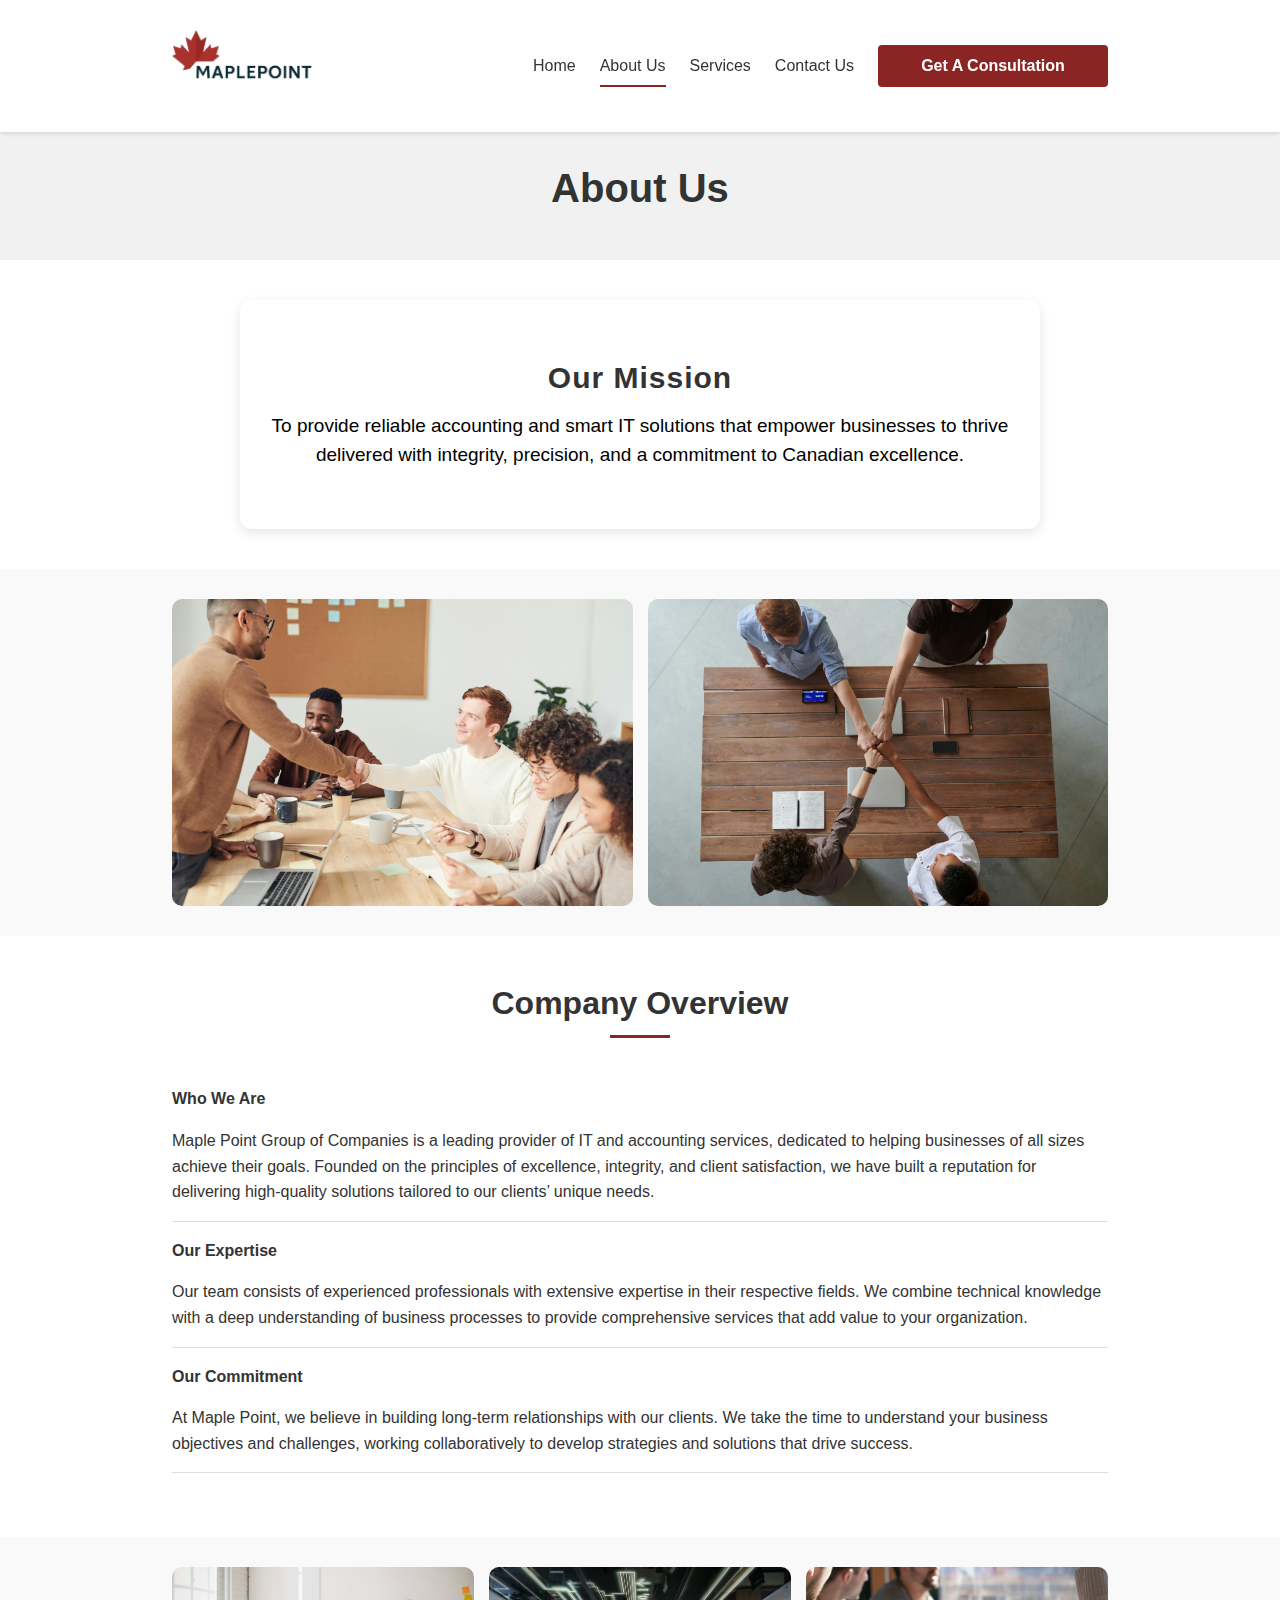
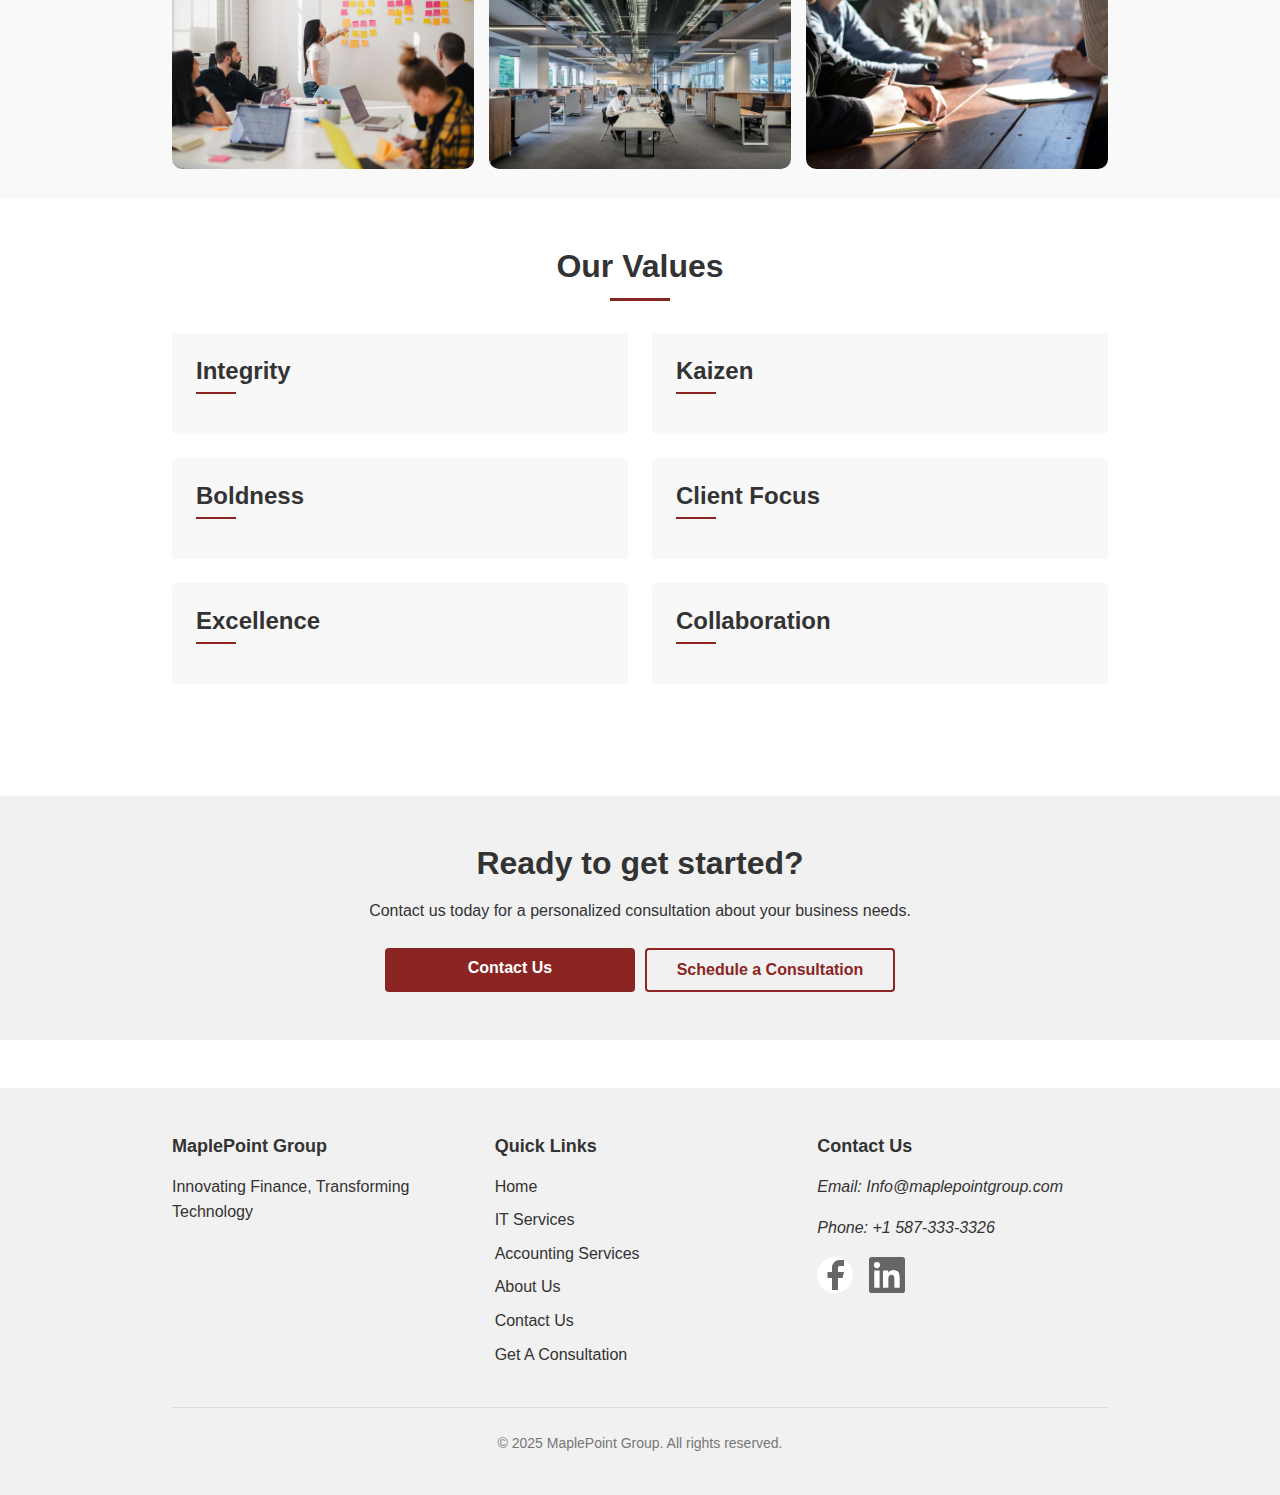
<file: about.html>
<!-- about.html -->
<!DOCTYPE html>
<html lang="en">
    <head>
        <meta charset="UTF-8">
        <meta name="viewport" content="width=device-width, initial-scale=1.0">
        <meta name="description" content="Maple Point Group of Companies - Premium IT and accounting services to help your business thrive">
        <title>MaplePoint Group | Home</title>
      
        <!-- Favicon: PNG -->
        <link rel="icon" href="./assets/favicon.png" type="image/png">
      
        
      
        <link rel="stylesheet" href="style.css">
      </head>
<body>
    <header class="header">
        <div class="container">
            <div class="logo">
                <a href="index.html" aria-label="Maple Point Group of Companies">
                    <img src="./assets/loogoos.png" alt="Maple Point" class="logo-svg">
                </a>
            </div>
            
            <nav class="nav" role="navigation">
                <button class="menu-toggle" aria-expanded="false" aria-controls="primary-menu" aria-label="Toggle menu">
                    <svg class="menu-icon" viewBox="0 0 24 24" width="24" height="24" aria-hidden="true">
                        <path d="M3 12h18M3 6h18M3 18h18" stroke="currentColor" stroke-width="2" stroke-linecap="round"/>
                    </svg>
                </button>
                <ul id="primary-menu" class="menu">
                    <li class="menu-item"><a href="index.html">Home</a></li>
                    <li class="menu-item current"><a href="about.html">About Us</a></li>
                    <li class="menu-item"><a href="services.html">Services</a></li>
                    <li class="menu-item"><a href="https://form.jotform.com/251242660616048">Contact Us</a></li>
                    <li class="menu-item"><a href="consultation.html" class="btn btn-primary">Get A Consultation</a></li>
                </ul>
            </nav>
        </div>

        <style>
            /* Make all accordion headers bold */
            .accordion-header {
              font-weight: bold;
            }
          </style>
    </header>

    <main>
        <section class="page-header">
            <div class="container">
                <h1>About Us</h1>
            </div>
        </section>


        <!-- Global Reset & Mission Statement HTML & CSS Snippet -->
<style>
  /* Global Reset */
  *, *::before, *::after {
    box-sizing: border-box;
    margin: 0;
    padding: 0;
  }
  html {
    font-size: 62.5%; /* 10px = 1rem */
    scroll-behavior: smooth;
  }
  body {
    font-family: -apple-system, BlinkMacSystemFont, 'Segoe UI', Roboto, Oxygen, Ubuntu, Cantarell, 'Open Sans', 'Helvetica Neue', sans-serif;
    font-size: 1.6rem;
    line-height: 1.6;
    color: #333;
    background-color: #fff;
    min-height: 100vh;
    display: flex;
    flex-direction: column;
    overflow-x: hidden;
  }

  /* Mission Statement Styles */
  .mission-statement {
    color: #000000;
    padding: 6rem 2rem;
    text-align: center;
    border-radius: 1.2rem;
    box-shadow: 0 0.4rem 1.2rem rgba(0, 0, 0, 0.1);
    margin: 4rem auto;
    max-width: 80rem;
  }
  .mission-statement h2 {
    font-size: 3rem;
    margin-bottom: 1.6rem;
    letter-spacing: 0.1rem;
  }
  .mission-statement p {
    font-size: 1.9rem;
    line-height: 1.5;
    margin: 0;
  }
</style>

<section class="mission-statement">
  <h2>Our Mission</h2>
  <p>
    To provide reliable accounting and smart IT solutions that empower businesses to thrive delivered with integrity, precision, and a commitment to Canadian excellence.
  </p>
</section>



 <section class="image-grid">
    <div class="container">
      <div class="grid">
        <div class="grid-item">
          <img src="assets/mi1.jpg" alt="Accounting Consultation">
        </div>
        <div class="grid-item">
          <img src="assets/mi2.jpg "alt="IT Solutions Team">
        </div>
        
        
      </div>
    </div>
  </section>

        <section class="company-overview">
            <div class="container">
              <h2 class="section-title">Company Overview</h2>
              <div class="accordion">
                <!-- Item 1 -->
                <div class="accordion-item">
                  <button
                    class="accordion-header"
                    aria-expanded="false"
                    aria-controls="panel1"
                    id="header1"
                  >
                    Who We Are
                  </button>
                  <div
                    id="panel1"
                    class="accordion-panel"
                    role="region"
                    aria-labelledby="header1"
                  >
                    <p>
                      Maple Point Group of Companies is a leading provider of IT and
                      accounting services, dedicated to helping businesses of all sizes
                      achieve their goals. Founded on the principles of excellence,
                      integrity, and client satisfaction, we have built a reputation for
                      delivering high-quality solutions tailored to our clients’ unique
                      needs.
                    </p>
                  </div>
                </div>
                <!-- Item 2 -->
                <div class="accordion-item">
                  <button
                    class="accordion-header"
                    aria-expanded="false"
                    aria-controls="panel2"
                    id="header2"
                  >
                    Our Expertise
                  </button>
                  <div
                    id="panel2"
                    class="accordion-panel"
                    role="region"
                    aria-labelledby="header2"
                  >
                    <p>
                      Our team consists of experienced professionals with extensive
                      expertise in their respective fields. We combine technical
                      knowledge with a deep understanding of business processes to
                      provide comprehensive services that add value to your organization.
                    </p>
                  </div>
                </div>
                <!-- Item 3 -->
                <div class="accordion-item">
                  <button
                    class="accordion-header"
                    aria-expanded="false"
                    aria-controls="panel3"
                    id="header3"
                  >
                    Our Commitment
                  </button>
                  <div
                    id="panel3"
                    class="accordion-panel"
                    role="region"
                    aria-labelledby="header3"
                  >
                    <p>
                      At Maple Point, we believe in building long-term relationships with
                      our clients. We take the time to understand your business objectives
                      and challenges, working collaboratively to develop strategies and
                      solutions that drive success.
                    </p>
                  </div>
                </div>
              </div>
            </div>
          </section>
          


         
<section class="image-grid">
    <div class="container">
      <div class="grid">
        <div class="grid-item">
          <img src="assets/mi4.jpg" alt="Accounting Consultation">
        </div>
        <div class="grid-item">
          <img src="assets/mi5.jpg" alt="IT Solutions Team">
        </div>
        <div class="grid-item">
          <img src="assets/mi6.jpg" alt="Technology Infrastructure">
        </div>
        
      </div>
    </div>
  </section>












        <section class="our-values">
            <div class="container">
                <h2 class="section-title">Our Values</h2>
                <div class="values-grid">
                    <div class="value-card">
                        <h3 class="value-title">Integrity</h3>
                        <div class="value-content">
                            <p>We conduct our business with honesty, transparency, and ethical standards. Trust is the foundation of our relationships with clients and partners. We believe in doing what's right, even when no one is watching.</p>
                        </div>
                    </div>
                    <div class="value-card">
                        <h3 class="value-title">Kaizen</h3>
                        <div class="value-content">
                            <p>We embrace the philosophy of continuous improvement. By constantly refining our processes and services, we deliver ever-increasing value to our clients. We are always learning, growing, and adapting to new challenges and opportunities.</p>
                        </div>
                    </div>
                    <div class="value-card">
                        <h3 class="value-title">Boldness</h3>
                        <div class="value-content">
                            <p>We aren't afraid to think differently and challenge conventions. Our bold approach leads to innovative solutions that drive your business forward. We take calculated risks when necessary to achieve breakthrough results.</p>
                        </div>
                    </div>
                    <div class="value-card">
                        <h3 class="value-title">Client Focus</h3>
                        <div class="value-content">
                            <p>We put our clients at the center of everything we do. Your success is our success, and we are committed to exceeding your expectations. We listen carefully to your needs and tailor our services accordingly.</p>
                        </div>
                    </div>
                    <div class="value-card">
                        <h3 class="value-title">Excellence</h3>
                        <div class="value-content">
                            <p>We strive for excellence in all aspects of our work. From the quality of our services to the professionalism of our team, we aim to deliver the best possible experience for our clients. We set high standards and work diligently to meet them.</p>
                        </div>
                    </div>
                    <div class="value-card">
                        <h3 class="value-title">Collaboration</h3>
                        <div class="value-content">
                            <p>We believe in the power of collaboration, both within our team and with our clients. By working together, sharing ideas, and leveraging diverse perspectives, we create better solutions and outcomes for everyone involved.</p>
                        </div>
                    </div>
                </div>
            </div>
        </section>
        <section class="cta">
            <div class="container">
                <h2>Ready to get started?</h2>
                <p>Contact us today for a personalized consultation about your business needs.</p>
                <div class="cta-buttons">
                    <a href="https://form.jotform.com/251242660616048" class="btn btn-primary">Contact Us</a>
                    <a href="consultation.html" class="btn btn-secondary">Schedule a Consultation</a>
                </div>
            </div>
        </section>
    </main>

    <!-- HTML -->
<footer class="footer">
  <div class="container">
    <div class="footer-grid">
      <div class="footer-column">
        <h3 class="footer-title">MaplePoint Group</h3>
        <p>Innovating Finance, Transforming Technology</p>

      
        <!-- New certifications block -->
        
      </div>
      <div class="footer-column">
        <h3 class="footer-title">Quick Links</h3>
        <ul class="footer-links">
          <li><a href="index.html">Home</a></li>
          <li><a href="maplepoint-it.html">IT Services</a></li>
          <li><a href="maplepoint-accounting.html">Accounting Services</a></li>
          <li><a href="about.html">About Us</a></li>
          <li><a href="https://form.jotform.com/251242660616048">Contact Us</a></li>
          <li><a href="consultation.html">Get A Consultation</a></li>
        </ul>
      </div>
      <div class="footer-column">
        <h3 class="footer-title">Contact Us</h3>
        <address>
          <p>Email: <a href="mailto:Info@maplepointgroup.com">Info@maplepointgroup.com</a></p>
          <p>Phone: <a href="tel:+15551234567">+1 587-333-3326</a></p>
        </address>
        



<!-- HTML -->
<div class="social-media">
  <!-- Facebook -->
  <a href="https://www.facebook.com/share/18u4gjGtmw/?mibextid=wwXIfr"
     aria-label="Share on Facebook"
     target="_blank"
     rel="noopener noreferrer">
    <svg class="icon facebook-icon"
         viewBox="0 0 24 24"
         aria-hidden="true">
      <path d="M18 2h-3a5 5 0 0 0-5 5v3H7v4h3v8h4v-8h3l1-4h-4V7a1 1 0 0 1 1-1h3z"
            fill="currentColor"/>
    </svg>
  </a>

  <!-- LinkedIn -->
  <a href="https://www.linkedin.com/company/maplepoint-group/"
     aria-label="Visit our LinkedIn"
     target="_blank"
     rel="noopener noreferrer">
    <svg class="icon linkedin-icon"
         viewBox="0 0 24 24"
         aria-hidden="true">
      <path d="M22.225 0H1.771C.792 0 0 .774 0 1.729v20.542C0 23.226.792 24 1.771 24h20.451C23.208 24 24 23.226 24 22.271V1.729C24 .774 23.208 0 22.225 0zM7.059 20.452H3.503V9h3.556v11.452zM5.28 7.433a2.06 2.06 0 1 1 0-4.12 2.06 2.06 0 0 1 0 4.12zM20.452 20.452h-3.554v-5.568c0-1.327-.027-3.036-1.852-3.036-1.853 0-2.136 1.45-2.136 2.948v5.656H9.346V9h3.414v1.561h.049c.477-.9 1.637-1.85 3.372-1.85 3.605 0 4.27 2.374 4.27 5.465v6.276z"
            fill="currentColor"/>
    </svg>
  </a>
</div>


      </div>
    </div>
    <div class="copyright">
      <p>&copy; 2025 MaplePoint Group. All rights reserved.</p>
    </div>
  </div>
</footer>


    <script src="script.js" defer></script>
</body>
</html>
</file>
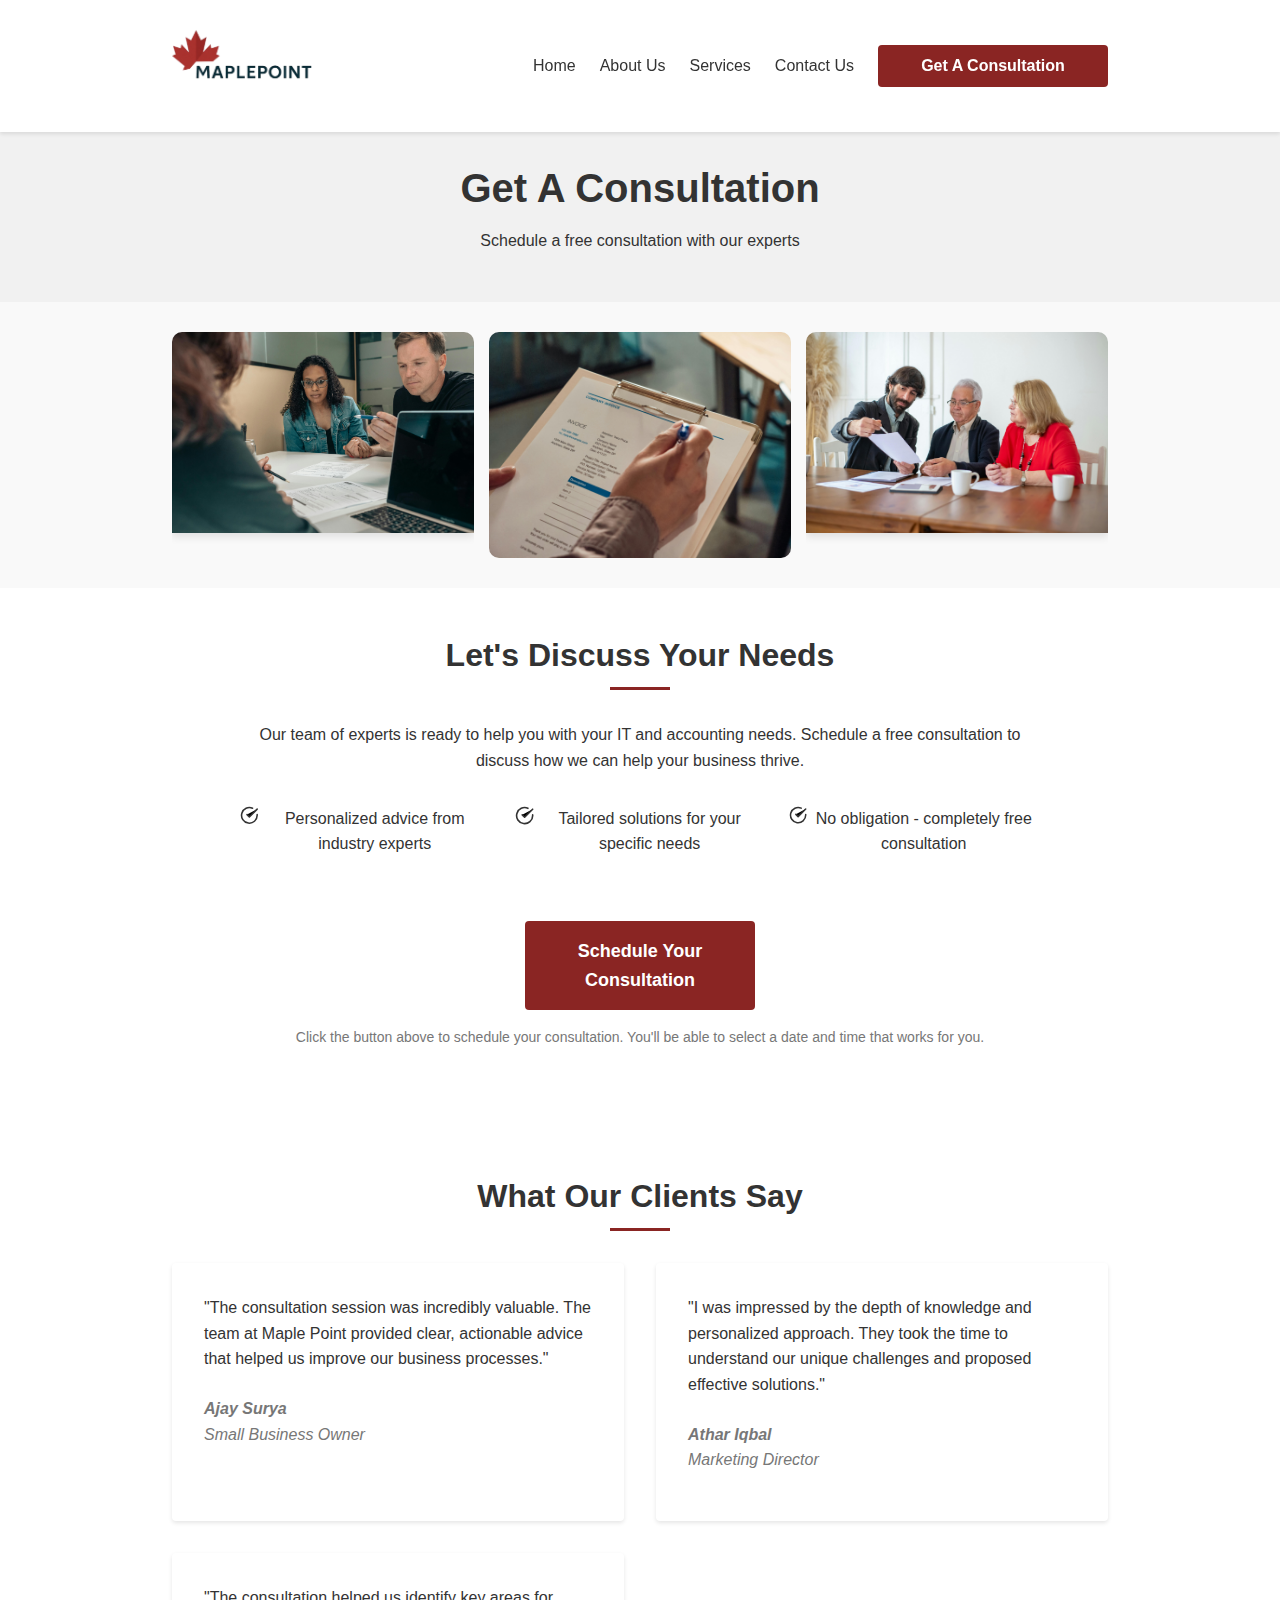
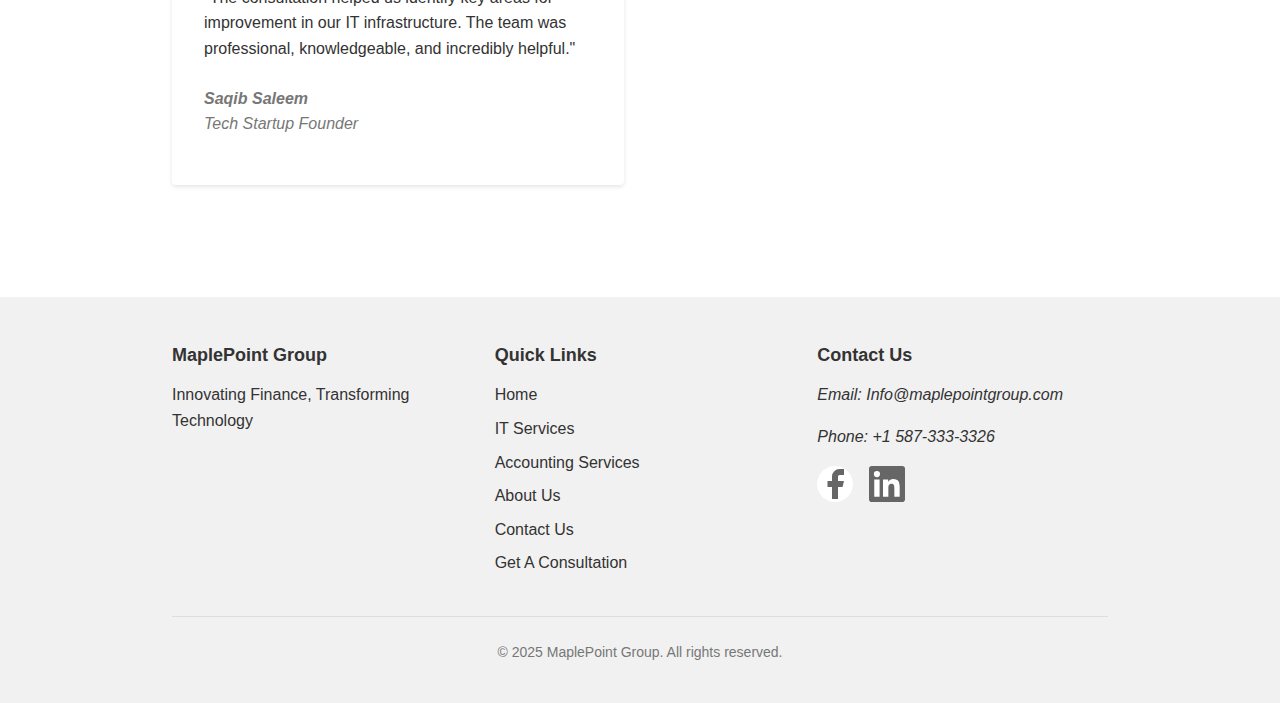
<file: consultation.html>
<!-- consultation.html -->
<!DOCTYPE html>
<html lang="en">
    <head>
        <meta charset="UTF-8">
        <meta name="viewport" content="width=device-width, initial-scale=1.0">
        <meta name="description" content="Maple Point Group of Companies - Premium IT and accounting services to help your business thrive">
        <title>MaplePoint Group | Home</title>
      
        <!-- Favicon: PNG -->
        <link rel="icon" href="./assets/favicon.png" type="image/png">
      
        
      
        <link rel="stylesheet" href="style.css">
      </head>
<body>
    <header class="header">
        <div class="container">
            <div class="logo">
                <a href="index.html" aria-label="Maple Point Group of Companies">
                    <img src="./assets/loogoos.png" alt="Maple Point" class="logo-svg">
                </a>
            </div>
            
            <nav class="nav" role="navigation">
                <button class="menu-toggle" aria-expanded="false" aria-controls="primary-menu" aria-label="Toggle menu">
                    <svg class="menu-icon" viewBox="0 0 24 24" width="24" height="24" aria-hidden="true">
                        <path d="M3 12h18M3 6h18M3 18h18" stroke="currentColor" stroke-width="2" stroke-linecap="round"/>
                    </svg>
                </button>
                <ul id="primary-menu" class="menu">
                    <li class="menu-item"><a href="index.html">Home</a></li>
                    <li class="menu-item"><a href="about.html">About Us</a></li>
                    <li class="menu-item"><a href="services.html">Services</a></li>
                    <li class="menu-item"><a href="https://form.jotform.com/251242660616048">Contact Us</a></li>
                    <li class="menu-item current"><a href="consultation.html" class="btn btn-primary">Get A Consultation</a></li>
                </ul>
            </nav>
        </div>
    </header>

    <main>
        <section class="page-header">
            <div class="container">
                <h1>Get A Consultation</h1>
                <p>Schedule a free consultation with our experts</p>
            </div>
        </section>






        <section class="image-grid">
  <div class="container">
    <div class="grid">
      <div class="grid-item">
        <img src="assets/cu1.jpg" alt="Customer Image 1">
      </div>
      <div class="grid-item">
        <img src="assets/cu2.jpg" alt="Customer Image 2">
      </div>
      <div class="grid-item">
        <img src="assets/cu3.jpg" alt="Customer Image 3">
      </div>
    </div>
  </div>
</section>


        <section class="consultation-section">
            <div class="container">
                <div class="consultation-content">
                    <h2 class="section-title">Let's Discuss Your Needs</h2>
                    <p>Our team of experts is ready to help you with your IT and accounting needs. Schedule a free consultation to discuss how we can help your business thrive.</p>
                    
                    <div class="consultation-benefits">
                        <div class="benefit">
                            <svg viewBox="0 0 24 24" width="24" height="24" aria-hidden="true">
                                <path d="M22 11.08V12a10 10 0 11-5.93-9.14" stroke="currentColor" stroke-width="2" fill="none" stroke-linecap="round" stroke-linejoin="round"/>
                                <path d="M22 4L12 14.01l-3-3" stroke="currentColor" stroke-width="2" stroke-linecap="round" stroke-linejoin="round"/>
                            </svg>
                            <p>Personalized advice from industry experts</p>
                        </div>
                        <div class="benefit">
                            <svg viewBox="0 0 24 24" width="24" height="24" aria-hidden="true">
                                <path d="M22 11.08V12a10 10 0 11-5.93-9.14" stroke="currentColor" stroke-width="2" fill="none" stroke-linecap="round" stroke-linejoin="round"/>
                                <path d="M22 4L12 14.01l-3-3" stroke="currentColor" stroke-width="2" stroke-linecap="round" stroke-linejoin="round"/>
                            </svg>
                            <p>Tailored solutions for your specific needs</p>
                        </div>
                        <div class="benefit">
                            <svg viewBox="0 0 24 24" width="24" height="24" aria-hidden="true">
                                <path d="M22 11.08V12a10 10 0 11-5.93-9.14" stroke="currentColor" stroke-width="2" fill="none" stroke-linecap="round" stroke-linejoin="round"/>
                                <path d="M22 4L12 14.01l-3-3" stroke="currentColor" stroke-width="2" stroke-linecap="round" stroke-linejoin="round"/>
                            </svg>
                            <p>No obligation - completely free consultation</p>
                        </div>
                    </div>
                    
                    <div class="calendly-container">
                        <a href="https://calendly.com/maplepointgroup/30min" class="btn btn-primary btn-large calendly-btn">Schedule Your Consultation</a>
                        <p class="consultation-note">Click the button above to schedule your consultation. You'll be able to select a date and time that works for you.</p>
                    </div>
                </div>
            </div>
        </section>

        <section class="testimonials">
            <div class="container">
                <h2 class="section-title">What Our Clients Say</h2>
                <div class="testimonial-grid">
                    <div class="testimonial">
                        <div class="testimonial-content">
                            <p>"The consultation session was incredibly valuable. The team at Maple Point provided clear, actionable advice that helped us improve our business processes."</p>
                        </div>
                        <div class="testimonial-author">
                            <p><strong>Ajay Surya</strong> <br>Small Business Owner</p>
                        </div>
                    </div>
                    <div class="testimonial">
                        <div class="testimonial-content">
                            <p>"I was impressed by the depth of knowledge and personalized approach. They took the time to understand our unique challenges and proposed effective solutions."</p>
                        </div>
                        <div class="testimonial-author">
                            <p><strong>Athar Iqbal</strong> <br>Marketing Director</p>
                        </div>
                    </div>
                    <div class="testimonial">
                        <div class="testimonial-content">
                            <p>"The consultation helped us identify key areas for improvement in our IT infrastructure. The team was professional, knowledgeable, and incredibly helpful."</p>
                        </div>
                        <div class="testimonial-author">
                            <p><strong>Saqib Saleem</strong> <br>Tech Startup Founder</p>
                        </div>
                    </div>
                </div>
            </div>
        </section>
    </main>

    <footer class="footer">
        <div class="container">
            <div class="footer-grid">
                <div class="footer-column">
                    <h3 class="footer-title">MaplePoint Group</h3>
                    <p>Innovating Finance, Transforming Technology</p>
           
                </div>
                <div class="footer-column">
                    <h3 class="footer-title">Quick Links</h3>
                    <ul class="footer-links">
                        <li><a href="index.html">Home</a></li>

                        <li><a href="maplepoint-it.html">IT Services</a></li>
                        <li><a href="maplepoint-accounting.html">Accounting Services</a></li>
                        <li><a href="about.html">About Us</a></li>
                        <li><a href="https://form.jotform.com/251242660616048">Contact Us</a></li>

                        <li><a href="consultation.html" >Get A Consultation</a></li>

                    </ul>
                </div>


















                <div class="footer-column">
                    <h3 class="footer-title">Contact Us</h3>
                    <address>
                        <p>Email: <a href="mailto:Info@maplepointgroup.com">Info@maplepointgroup.com</a></p>
                        <p>Phone: <a href="tel:+15551234567">+1 587-333-3326</a></p>
                    </address>
                    
<!-- HTML -->
<div class="social-media">
  <!-- Facebook -->
  <a href="https://www.facebook.com/share/18u4gjGtmw/?mibextid=wwXIfr"
     aria-label="Share on Facebook"
     target="_blank"
     rel="noopener noreferrer">
    <svg class="icon facebook-icon"
         viewBox="0 0 24 24"
         aria-hidden="true">
      <path d="M18 2h-3a5 5 0 0 0-5 5v3H7v4h3v8h4v-8h3l1-4h-4V7a1 1 0 0 1 1-1h3z"
            fill="currentColor"/>
    </svg>
  </a>

  <!-- LinkedIn -->
  <a href="https://www.linkedin.com/company/maplepoint-group/"
     aria-label="Visit our LinkedIn"
     target="_blank"
     rel="noopener noreferrer">
    <svg class="icon linkedin-icon"
         viewBox="0 0 24 24"
         aria-hidden="true">
      <path d="M22.225 0H1.771C.792 0 0 .774 0 1.729v20.542C0 23.226.792 24 1.771 24h20.451C23.208 24 24 23.226 24 22.271V1.729C24 .774 23.208 0 22.225 0zM7.059 20.452H3.503V9h3.556v11.452zM5.28 7.433a2.06 2.06 0 1 1 0-4.12 2.06 2.06 0 0 1 0 4.12zM20.452 20.452h-3.554v-5.568c0-1.327-.027-3.036-1.852-3.036-1.853 0-2.136 1.45-2.136 2.948v5.656H9.346V9h3.414v1.561h.049c.477-.9 1.637-1.85 3.372-1.85 3.605 0 4.27 2.374 4.27 5.465v6.276z"
            fill="currentColor"/>
    </svg>
  </a>
</div>
                </div>
            </div>
            <div class="copyright">
                <p>&copy; 2025 MaplePoint Group. All rights reserved.</p>
            </div>
        </div>
    </footer>
    <script src="script.js" defer></script>
</body>
</html>
</file>
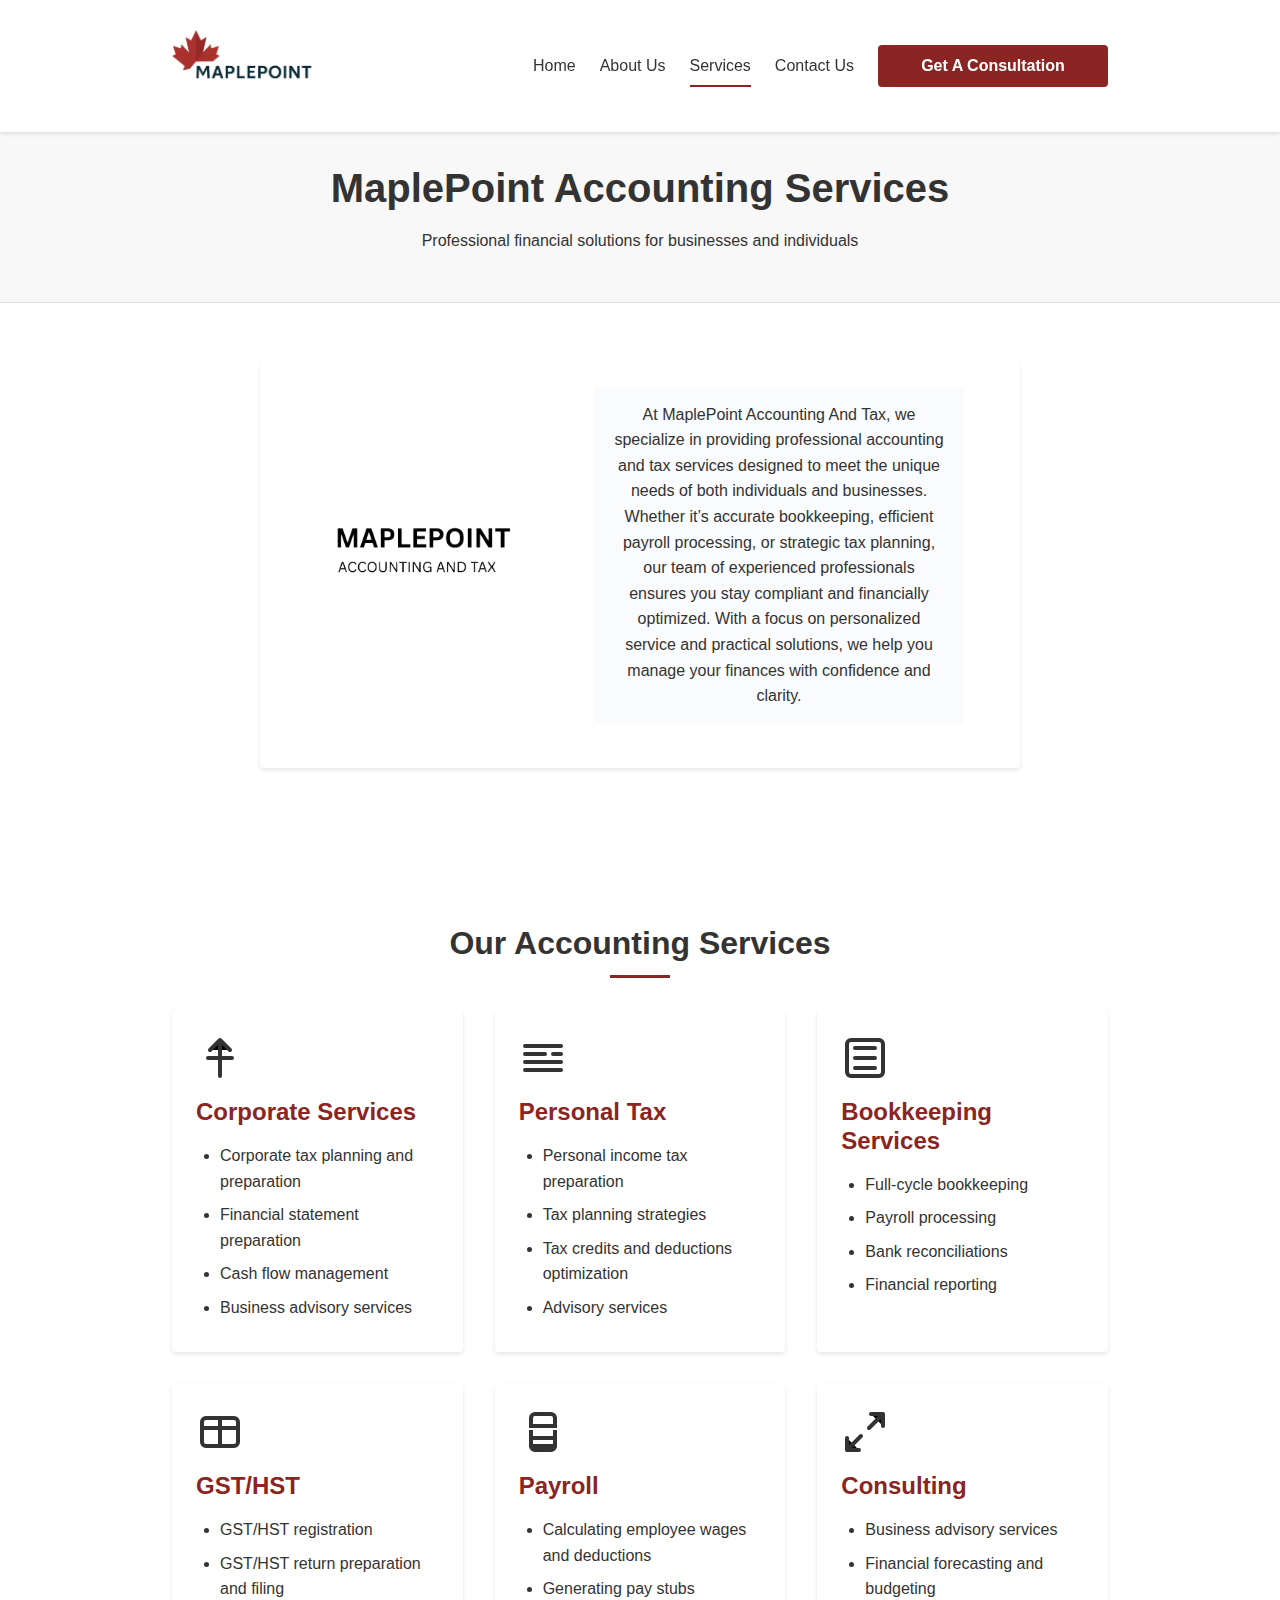
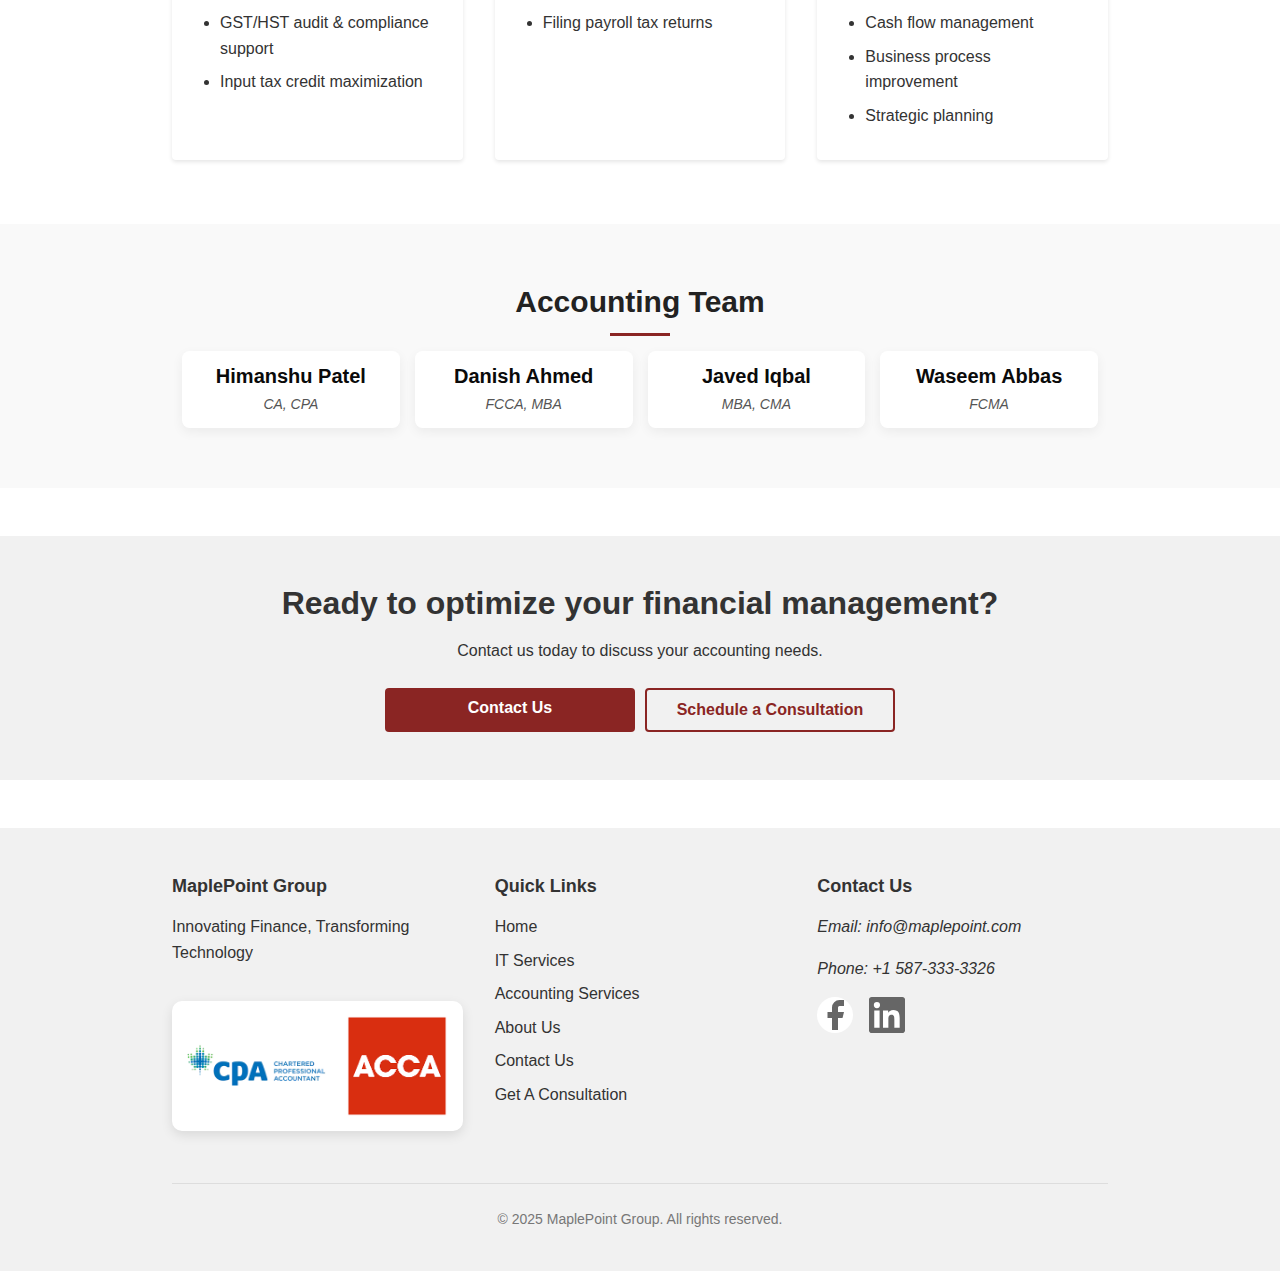
<file: maplepoint-accounting.html>
<!-- maplepoint-accounting.html -->
<!DOCTYPE html>
<html lang="en">
    <head>
        <meta charset="UTF-8">
        <meta name="viewport" content="width=device-width, initial-scale=1.0">
        <meta name="description" content="MaplePoint Group - Premium IT and accounting services to help your business thrive">
        <title>MaplePoint Group | Home</title>
      
        <!-- Favicon: PNG -->
        <link rel="icon" href="./assets/favicon.png" type="image/png">
      
        
      
        <link rel="stylesheet" href="style.css">
      </head>
<body>
    <header class="header">
        <div class="container">
            <div class="logo">
                <a href="index.html" aria-label="MaplePoint Group">
                    <img src="./assets/loogoos.png" alt="Maple Point" class="logo-svg">
                </a>
            </div>
            
            <nav class="nav" role="navigation">
                <button class="menu-toggle" aria-expanded="false" aria-controls="primary-menu" aria-label="Toggle menu">
                    <svg class="menu-icon" viewBox="0 0 24 24" width="24" height="24" aria-hidden="true">
                        <path d="M3 12h18M3 6h18M3 18h18" stroke="currentColor" stroke-width="2" stroke-linecap="round"/>
                    </svg>
                </button>
                <ul id="primary-menu" class="menu">
                    <li class="menu-item"><a href="index.html">Home</a></li>
                    <li class="menu-item"><a href="about.html">About Us</a></li>
                    <li class="menu-item current"><a href="services.html">Services</a></li>
                    <li class="menu-item"><a href="https://form.jotform.com/251346288639064">Contact Us</a></li>
                    <li class="menu-item"><a href="consultation.html" class="btn btn-primary">Get A Consultation</a></li>
                </ul>
            </nav>
        </div>
    </header>

    <main>
        <section class="page-header service-header">
            <div class="container">
                <h1>MaplePoint Accounting Services</h1>
                <p>Professional financial solutions for businesses and individuals</p>
            </div>
        </section>

        <section class="service-description">
            <div class="container service-card">
              <div class="service-icon">
                <img 
                  src="./assets/accounting2.png" 
                  alt="Accounting service illustration" 
                  width="250" 
                  height="200"
                >
              </div>
              <div class="service-content">
                
                <p>
At MaplePoint Accounting And Tax, we specialize in providing professional accounting and tax services designed to meet the unique needs of both individuals and businesses. Whether it’s accurate bookkeeping, efficient payroll processing, or strategic tax planning, our team of experienced professionals ensures you stay compliant and financially optimized. With a focus on personalized service and practical solutions, we help you manage your finances with confidence and clarity.                </p>
              </div>
            </div>
          </section>
          

          <section class="service-offerings">
            <div class="container">
              <h2 class="section-title">Our Accounting Services</h2>
              <div class="offerings-grid">
          
                <!-- Corporate Services -->
                <div class="offering-card">
                  <div class="offering-icon">
                    <svg viewBox="0 0 24 24" width="48" height="48" aria-hidden="true">
                      <path d="M12 3v18M17 8l-5-5-5 5M6 12h12" stroke="currentColor" stroke-width="2" stroke-linecap="round" stroke-linejoin="round"/>
                    </svg>
                  </div>
                  <h3>Corporate Services</h3>
                  <ul>
                    <li>Corporate tax planning and preparation</li>
                    <li>Financial statement preparation</li>
                    <li>Cash flow management</li>
                    <li>Business advisory services</li>
                  </ul>
                </div>
          
                <!-- Personal Tax -->
                <div class="offering-card">
                  <div class="offering-icon">
                    <svg viewBox="0 0 24 24" width="48" height="48" aria-hidden="true">
                      <path d="M21 10h-4m-4 0H3m18-4H3m18 8H3m18 4H3" stroke="currentColor" stroke-width="2" stroke-linecap="round"/>
                    </svg>
                  </div>
                  <h3>Personal Tax</h3>
                  <ul>
                    <li>Personal income tax preparation</li>
                    <li>Tax planning strategies</li>
                    <li>Tax credits and deductions optimization</li>
                    <li>Advisory services</li>
                  </ul>
                </div>
          
                <!-- Bookkeeping Services -->
                <div class="offering-card">
                  <div class="offering-icon">
                    <svg viewBox="0 0 24 24" width="48" height="48" aria-hidden="true">
                      <rect width="18" height="18" x="3" y="3" rx="2" stroke="currentColor" stroke-width="2" fill="none"/>
                      <path d="M7 7h10M7 12h10M7 17h10" stroke="currentColor" stroke-width="2" stroke-linecap="round"/>
                    </svg>
                  </div>
                  <h3>Bookkeeping Services</h3>
                  <ul>
                    <li>Full-cycle bookkeeping</li>
                    <li>Payroll processing</li>
                    <li>Bank reconciliations</li>
                    <li>Financial reporting</li>
                  </ul>
                </div>
          
                <!-- GST/HST -->
                <div class="offering-card">
                  <div class="offering-icon">
                    <svg viewBox="0 0 24 24" width="48" height="48" aria-hidden="true">
                      <path d="M19 5H5a2 2 0 00-2 2v10a2 2 0 002 2h14a2 2 0 002-2V7a2 2 0 00-2-2z" stroke="currentColor" stroke-width="2" fill="none"/>
                      <path d="M3 10h18M12 5v14" stroke="currentColor" stroke-width="2" stroke-linecap="round"/>
                    </svg>
                  </div>
                  <h3>GST/HST</h3>
                  <ul>
                    <li>GST/HST registration</li>
                    <li>GST/HST return preparation and filing</li>
                    <li>GST/HST audit &amp; compliance support</li>
                    <li>Input tax credit maximization</li>
                  </ul>
                </div>
          
                <!-- Payroll Services -->
                <div class="offering-card">
                  <div class="offering-icon">
                    <svg viewBox="0 0 24 24" width="48" height="48" aria-hidden="true">
                      <path d="M16 3H8a2 2 0 00-2 2v4h12V5a2 2 0 00-2-2z" stroke="currentColor" stroke-width="2" fill="none"/>
                      <path d="M6 11v8a2 2 0 002 2h8a2 2 0 002-2v-8" stroke="currentColor" stroke-width="2" fill="none"/>
                      <path d="M6 15h12M6 19h12" stroke="currentColor" stroke-width="2" stroke-linecap="round"/>
                    </svg>
                  </div>
                  <h3>Payroll</h3>
                  <ul>
                    <li>Calculating employee wages and deductions</li>
                    <li>Generating pay stubs</li>
                    <li>Filing payroll tax returns</li>
                  </ul>
                </div>
          
                <!-- Consulting (unchanged) -->
                <div class="offering-card">
                  <div class="offering-icon">
                    <svg viewBox="0 0 24 24" width="48" height="48" aria-hidden="true">
                      <path d="M15 3h6v6M9 21H3v-6M21 3l-7 7M3 21l7-7" stroke="currentColor" stroke-width="2" stroke-linecap="round" stroke-linejoin="round"/>
                    </svg>
                  </div>
                  <h3>Consulting</h3>
                  <ul>
                    <li>Business advisory services</li>
                    <li>Financial forecasting and budgeting</li>
                    <li>Cash flow management</li>
                    <li>Business process improvement</li>
                    <li>Strategic planning</li>
                  </ul>
                </div>
          
              </div>
            </div>
          </section>
          













<section class="team-members">
  <div class="container">
    <h2 class="section-title">Accounting Team</h2>
    <div class="team-grid">
      
      <!-- Himanshu Patel -->
      <div class="team-card">
        <h3>Himanshu Patel</h3>
        <p>CA, CPA</p>
      </div>

      <!-- Danish Ahmed -->
      <div class="team-card">
        <h3>Danish Ahmed</h3>
        <p>FCCA, MBA</p>
      </div>

      <!-- Javed Iqbal -->
      <div class="team-card">
        <h3>Javed Iqbal</h3>
        <p>MBA, CMA</p>
      </div>

      <!-- Waseem Abbas -->
      <div class="team-card">
        <h3>Waseem Abbas</h3>
        <p>FCMA</p>
      </div>

      

    </div>
  </div>
</section>







        
        <section class="cta">
            <div class="container">
                <h2>Ready to optimize your financial management?</h2>
                <p>Contact us today to discuss your accounting needs.</p>
                <div class="cta-buttons">
                    <a href="https://form.jotform.com/251346288639064" class="btn btn-primary">Contact Us</a>
                    <a href="consultation.html" class="btn btn-secondary">Schedule a Consultation</a>
                </div>
            </div>
        </section>
    </main>

    <footer class="footer">
        <div class="container">
            <div class="footer-grid">
                <div class="footer-column">
                    <h3 class="footer-title">MaplePoint Group</h3>
                    <p>Innovating Finance, Transforming Technology</p>
                     <div class="certifications">
  <img src="assets/acca.png" alt="ACCA Logo" class="cert-logo">
  <img src="assets/cpa.png"  alt="CPA Logo"  class="cert-logo cpa-logo">
</div>
                </div>
                <div class="footer-column">
                    <h3 class="footer-title">Quick Links</h3>
                    <ul class="footer-links">
                        <li><a href="index.html">Home</a></li>

                        <li><a href="maplepoint-it.html">IT Services</a></li>
                        <li><a href="maplepoint-accounting.html">Accounting Services</a></li>
                        <li><a href="about.html">About Us</a></li>
                        <li><a href="https://form.jotform.com/251346288639064">Contact Us</a></li>

                        <li><a href="consultation.html" >Get A Consultation</a></li>

                    </ul>
                </div>
                <div class="footer-column">
                    <h3 class="footer-title">Contact Us</h3>
                    <address>
                        <p>Email: <a href="mailto:info@maplepoint.com">info@maplepoint.com</a></p>
                        <p>Phone: <a href="tel:+15551234567">+1 587-333-3326</a></p>
                    </address>
                    
<!-- HTML -->
<div class="social-media">
  <!-- Facebook -->
  <a href="https://www.facebook.com/share/18u4gjGtmw/?mibextid=wwXIfr"
     aria-label="Share on Facebook"
     target="_blank"
     rel="noopener noreferrer">
    <svg class="icon facebook-icon"
         viewBox="0 0 24 24"
         aria-hidden="true">
      <path d="M18 2h-3a5 5 0 0 0-5 5v3H7v4h3v8h4v-8h3l1-4h-4V7a1 1 0 0 1 1-1h3z"
            fill="currentColor"/>
    </svg>
  </a>

  <!-- LinkedIn -->
  <a href="https://www.linkedin.com/company/maplepoint-group/"
     aria-label="Visit our LinkedIn"
     target="_blank"
     rel="noopener noreferrer">
    <svg class="icon linkedin-icon"
         viewBox="0 0 24 24"
         aria-hidden="true">
      <path d="M22.225 0H1.771C.792 0 0 .774 0 1.729v20.542C0 23.226.792 24 1.771 24h20.451C23.208 24 24 23.226 24 22.271V1.729C24 .774 23.208 0 22.225 0zM7.059 20.452H3.503V9h3.556v11.452zM5.28 7.433a2.06 2.06 0 1 1 0-4.12 2.06 2.06 0 0 1 0 4.12zM20.452 20.452h-3.554v-5.568c0-1.327-.027-3.036-1.852-3.036-1.853 0-2.136 1.45-2.136 2.948v5.656H9.346V9h3.414v1.561h.049c.477-.9 1.637-1.85 3.372-1.85 3.605 0 4.27 2.374 4.27 5.465v6.276z"
            fill="currentColor"/>
    </svg>
  </a>
</div>
                </div>
            </div>
            <div class="copyright">
                <p>&copy; 2025 MaplePoint Group. All rights reserved.</p>
            </div>
        </div>
    </footer>

    <script src="script.js" defer></script>
</body>
</html>
</file>
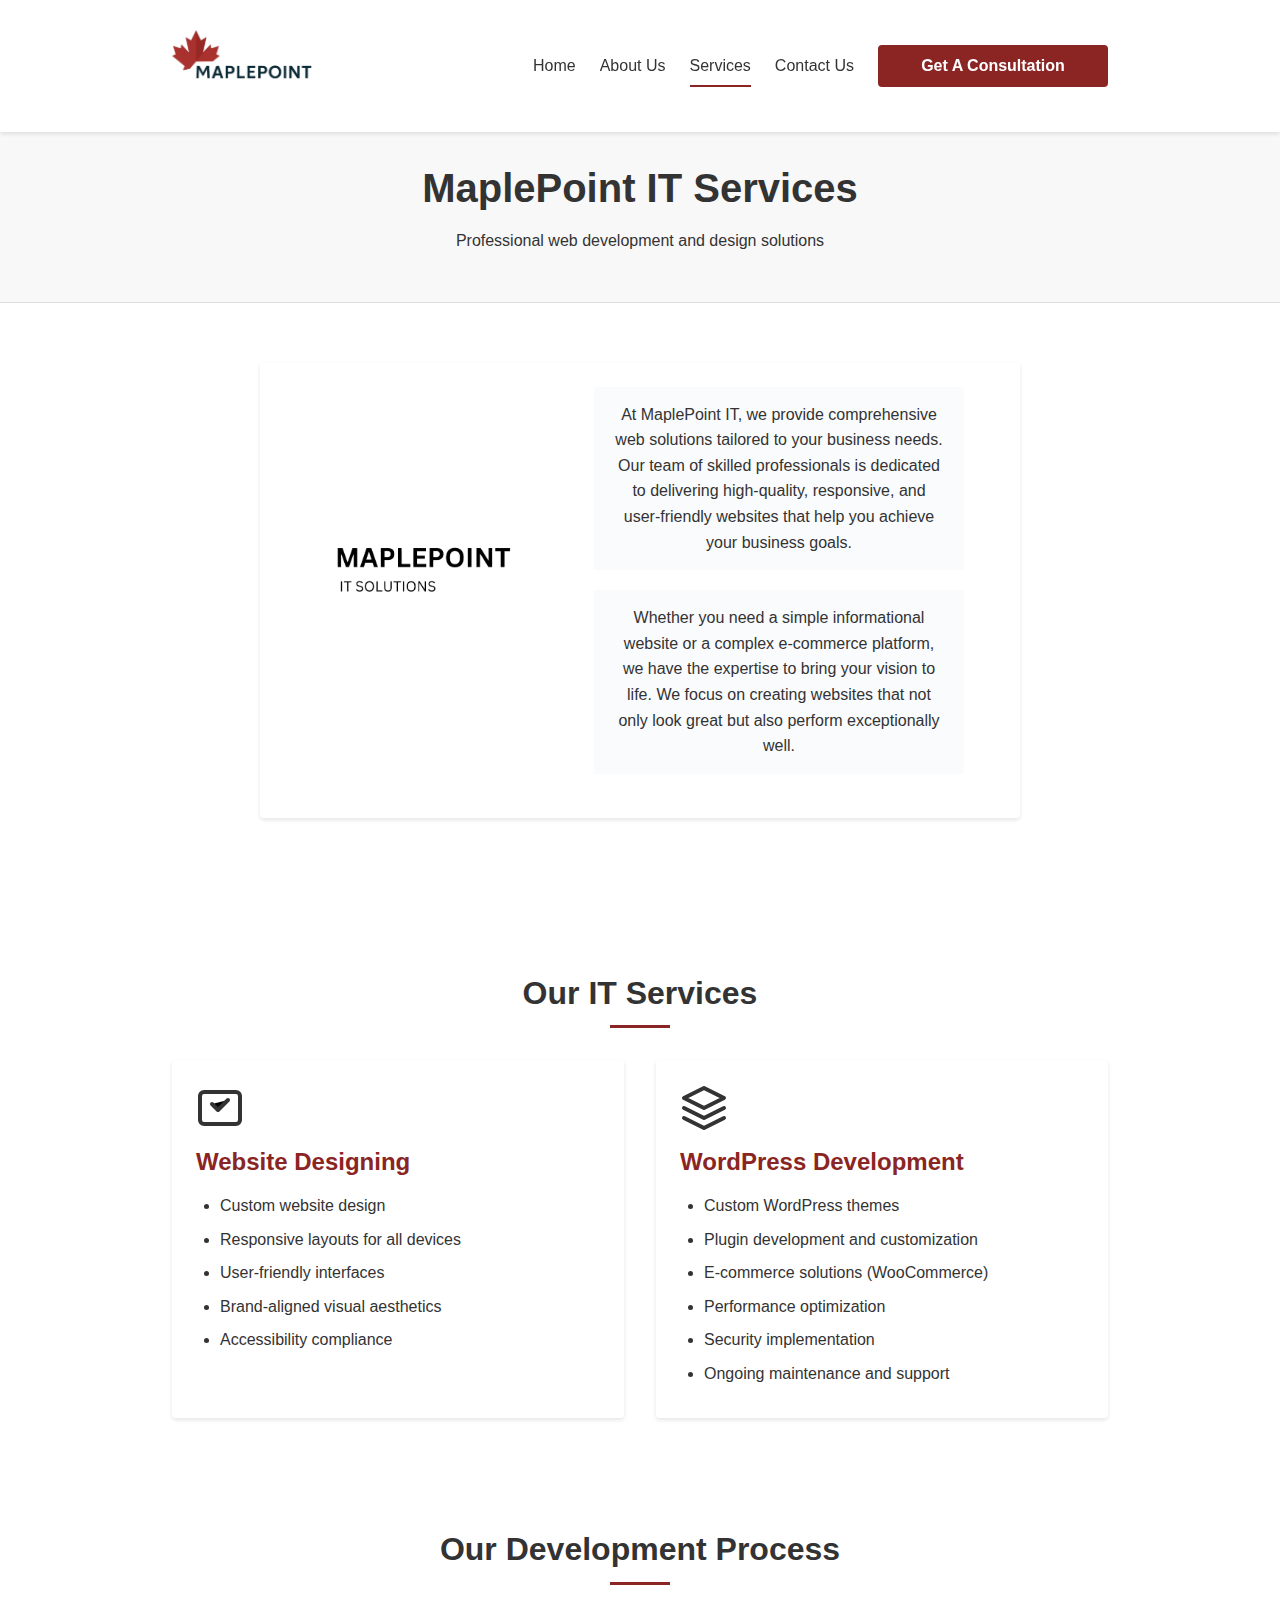
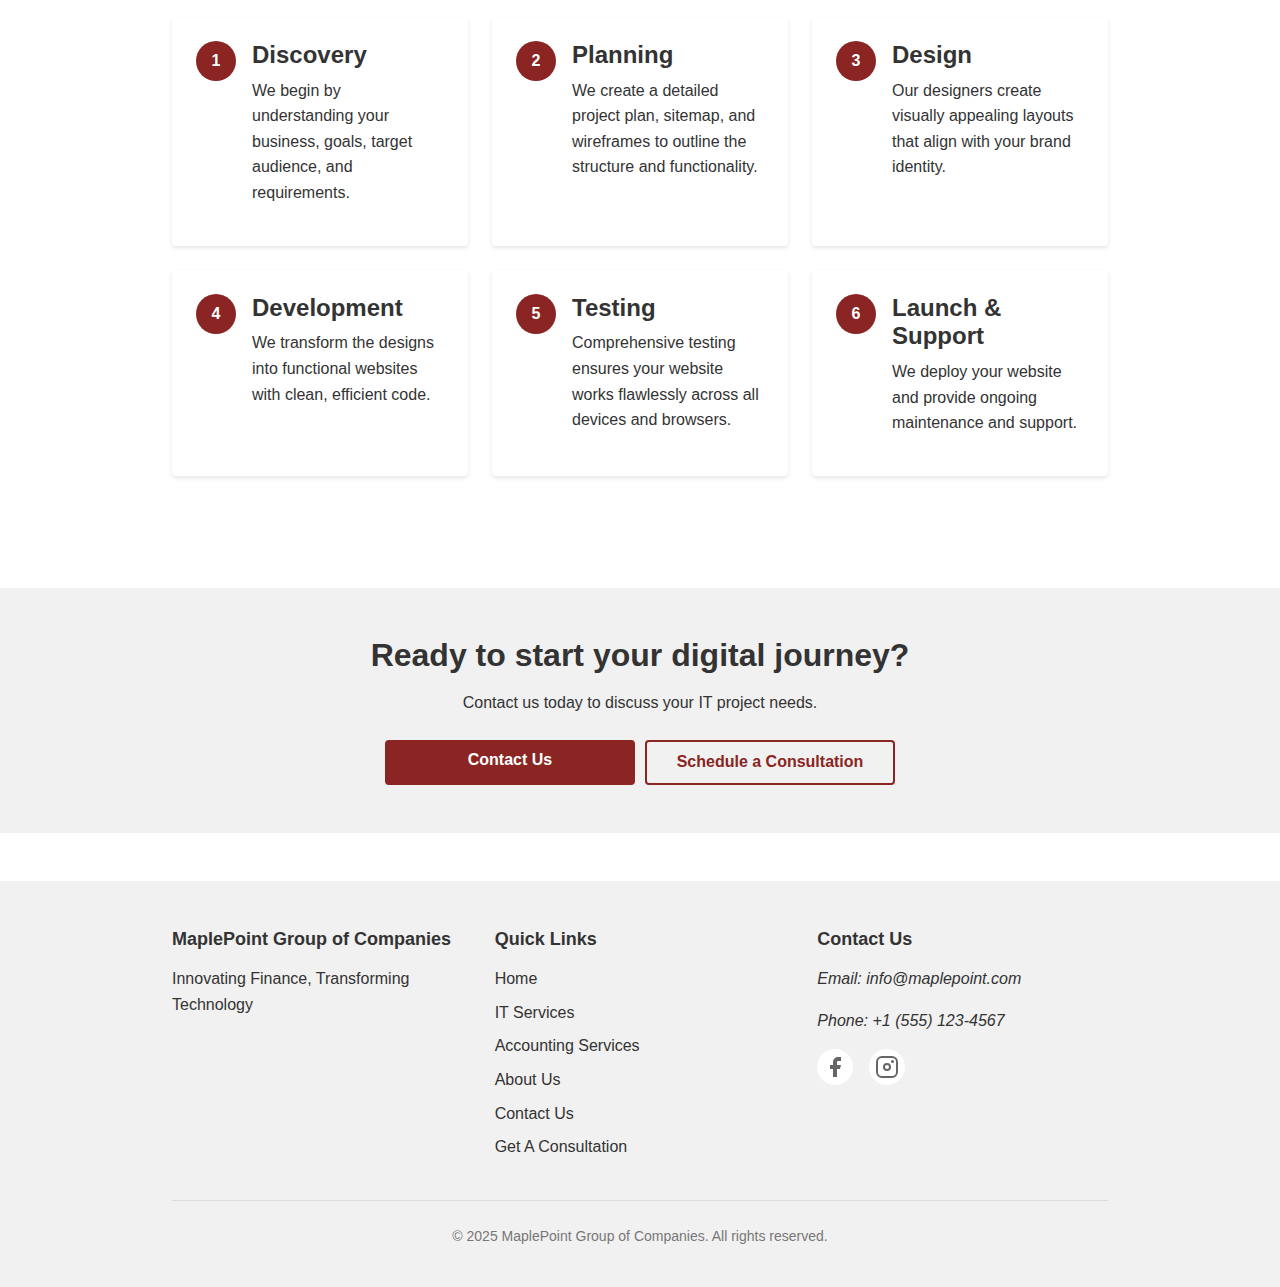
<file: maplepoint-it.html>
<!-- maplepoint-it.html -->
<!DOCTYPE html>
<html lang="en">
    <head>
        <meta charset="UTF-8">
        <meta name="viewport" content="width=device-width, initial-scale=1.0">
        <meta name="description" content="Maple Point Group of Companies - Premium IT and accounting services to help your business thrive">
        <title>MaplePoint Group of Companies | Home</title>
      
        <!-- Favicon: PNG -->
        <link rel="icon" href="./assets/favicon.png" type="image/png">
      
        
      
        <link rel="stylesheet" href="style.css">
      </head>
<body>
    <header class="header">
        <div class="container">
            <div class="logo">
                <a href="index.html" aria-label="Maple Point Group of Companies">
                    <img src="./assets/loogoos.png" alt="Maple Point" class="logo-svg">
                </a>
            </div>
            
            <nav class="nav" role="navigation">
                <button class="menu-toggle" aria-expanded="false" aria-controls="primary-menu" aria-label="Toggle menu">
                    <svg class="menu-icon" viewBox="0 0 24 24" width="24" height="24" aria-hidden="true">
                        <path d="M3 12h18M3 6h18M3 18h18" stroke="currentColor" stroke-width="2" stroke-linecap="round"/>
                    </svg>
                </button>
                <ul id="primary-menu" class="menu">
                    <li class="menu-item"><a href="index.html">Home</a></li>
                    <li class="menu-item"><a href="about.html">About Us</a></li>
                    <li class="menu-item current"><a href="services.html">Services</a></li>
                    <li class="menu-item"><a href="https://form.jotform.com/251242660616048">Contact Us</a></li>
                    <li class="menu-item"><a href="consultation.html" class="btn btn-primary">Get A Consultation</a></li>
                </ul>
            </nav>
        </div>
    </header>

    <main>
        <section class="page-header service-header">
            <div class="container">
                <h1>MaplePoint IT Services</h1>
                <p>Professional web development and design solutions</p>
            </div>
        </section>

        <!-- <section class="service-description">
            <div class="container">
                <div class="service-icon">
                    <img 
                    src="./assets/it1.png" 
                    alt="Accounting service illustration" 
                    width="250" 
                    height="200"
                  >
                </div>
                <div class="service-content">
                    <p>At MaplePoint IT, we provide comprehensive web solutions tailored to your business needs. Our team of skilled professionals is dedicated to delivering high-quality, responsive, and user-friendly websites that help you achieve your business goals.</p>
                    
                    <p>Whether you need a simple informational website or a complex e-commerce platform, we have the expertise to bring your vision to life. We focus on creating websites that not only look great but also perform exceptionally well.</p>
                </div>
            </div>
        </section> -->


        <section class="service-description">
            <div class="container service-card">
              <div class="service-icon">
                <img 
                  src="./assets/it1.png" 
                  alt="Accounting service illustration" 
                  width="250" 
                  height="200"
                >
              </div>
              <div class="service-content">
                <div class="service-text">
                  At MaplePoint IT, we provide comprehensive web solutions tailored to your business needs. Our team of skilled professionals is dedicated to delivering high-quality, responsive, and user-friendly websites that help you achieve your business goals.
                </div>
                <div class="service-text">
                  Whether you need a simple informational website or a complex e-commerce platform, we have the expertise to bring your vision to life. We focus on creating websites that not only look great but also perform exceptionally well.
                </div>
              </div>
            </div>
          </section>
          
        <section class="service-offerings">
            <div class="container">
                <h2 class="section-title">Our IT Services</h2>
                <div class="offerings-grid">
                    <div class="offering-card">
                        <div class="offering-icon">
                            <svg viewBox="0 0 24 24" width="48" height="48" aria-hidden="true">
                                <rect width="20" height="16" x="2" y="4" rx="2" stroke="currentColor" stroke-width="2" fill="none"/>
                                <path d="M8 10l3 3 5-5" stroke="currentColor" stroke-width="2" stroke-linecap="round" stroke-linejoin="round"/>
                            </svg>
                        </div>
                        <h3>Website Designing</h3>
                        <ul>
                            <li>Custom website design</li>
                            <li>Responsive layouts for all devices</li>
                            <li>User-friendly interfaces</li>
                            <li>Brand-aligned visual aesthetics</li>
                            <li>Accessibility compliance</li>
                        </ul>
                    </div>
                    <div class="offering-card">
                        <div class="offering-icon">
                            <svg viewBox="0 0 24 24" width="48" height="48" aria-hidden="true">
                                <path d="M12 2L2 7l10 5 10-5-10-5zM2 17l10 5 10-5M2 12l10 5 10-5" stroke="currentColor" stroke-width="2" fill="none" stroke-linecap="round" stroke-linejoin="round"/>
                            </svg>
                        </div>
                        <h3>WordPress Development</h3>
                        <ul>
                            <li>Custom WordPress themes</li>
                            <li>Plugin development and customization</li>
                            <li>E-commerce solutions (WooCommerce)</li>
                            <li>Performance optimization</li>
                            <li>Security implementation</li>
                            <li>Ongoing maintenance and support</li>
                        </ul>
                    </div>
                </div>
            </div>
        </section>

        <section class="process">
            <div class="container">
                <h2 class="section-title">Our Development Process</h2>
                <div class="process-steps">
                    <div class="process-step">
                        <div class="step-number">1</div>
                        <div class="step-content">
                            <h3>Discovery</h3>
                            <p>We begin by understanding your business, goals, target audience, and requirements.</p>
                        </div>
                    </div>
                    <div class="process-step">
                        <div class="step-number">2</div>
                        <div class="step-content">
                            <h3>Planning</h3>
                            <p>We create a detailed project plan, sitemap, and wireframes to outline the structure and functionality.</p>
                        </div>
                    </div>
                    <div class="process-step">
                        <div class="step-number">3</div>
                        <div class="step-content">
                            <h3>Design</h3>
                            <p>Our designers create visually appealing layouts that align with your brand identity.</p>
                        </div>
                    </div>
                    <div class="process-step">
                        <div class="step-number">4</div>
                        <div class="step-content">
                            <h3>Development</h3>
                            <p>We transform the designs into functional websites with clean, efficient code.</p>
                        </div>
                    </div>
                    <div class="process-step">
                        <div class="step-number">5</div>
                        <div class="step-content">
                            <h3>Testing</h3>
                            <p>Comprehensive testing ensures your website works flawlessly across all devices and browsers.</p>
                        </div>
                    </div>
                    <div class="process-step">
                        <div class="step-number">6</div>
                        <div class="step-content">
                            <h3>Launch & Support</h3>
                            <p>We deploy your website and provide ongoing maintenance and support.</p>
                        </div>
                    </div>
                </div>
            </div>
        </section>

        <section class="cta">
            <div class="container">
                <h2>Ready to start your digital journey?</h2>
                <p>Contact us today to discuss your IT project needs.</p>
                <div class="cta-buttons">
                    <a href="https://form.jotform.com/251242660616048" class="btn btn-primary">Contact Us</a>
                    <a href="consultation.html" class="btn btn-secondary">Schedule a Consultation</a>
                </div>
            </div>
        </section>
    </main>

    <footer class="footer">
        <div class="container">
            <div class="footer-grid">
                <div class="footer-column">
                    <h3 class="footer-title">MaplePoint Group of Companies</h3>
                    <p>Innovating Finance, Transforming Technology</p>
                </div>
                <div class="footer-column">
                    <h3 class="footer-title">Quick Links</h3>
                    <ul class="footer-links">
                        <li><a href="index.html">Home</a></li>

                        <li><a href="maplepoint-it.html">IT Services</a></li>
                        <li><a href="maplepoint-accounting.html">Accounting Services</a></li>
                        <li><a href="about.html">About Us</a></li>
                        <li><a href="https://form.jotform.com/251242660616048">Contact Us</a></li>

                        <li><a href="consultation.html" >Get A Consultation</a></li>

                    </ul>
                </div>
                <div class="footer-column">
                    <h3 class="footer-title">Contact Us</h3>
                    <address>
                        <p>Email: <a href="mailto:info@maplepoint.com">info@maplepoint.com</a></p>
                        <p>Phone: <a href="tel:+15551234567">+1 (555) 123-4567</a></p>
                    </address>
                    <div class="social-media">
                        <a href="https://facebook.com" aria-label="Facebook" target="_blank" rel="noopener">
                            <svg viewBox="0 0 24 24" width="24" height="24" aria-hidden="true">
                                <path d="M18 2h-3a5 5 0 0 0-5 5v3H7v4h3v8h4v-8h3l1-4h-4V7a1 1 0 0 1 1-1h3z" fill="currentColor"/>
                            </svg>
                        </a>
                        <a href="https://instagram.com" aria-label="Instagram" target="_blank" rel="noopener">
                            <svg viewBox="0 0 24 24" width="24" height="24" aria-hidden="true">
                                <rect x="2" y="2" width="20" height="20" rx="5" ry="5" fill="none" stroke="currentColor" stroke-width="2"/>
                                <circle cx="12" cy="12" r="3" fill="none" stroke="currentColor" stroke-width="2"/>
                                <circle cx="17.5" cy="6.5" r="1.5" fill="currentColor"/>
                            </svg>
                        </a>
                    </div>
                </div>
            </div>
            <div class="copyright">
                <p>&copy; 2025 MaplePoint Group of Companies. All rights reserved.</p>
            </div>
        </div>
    </footer>

    <script src="script.js" defer></script>
</body>
</html>
</file>
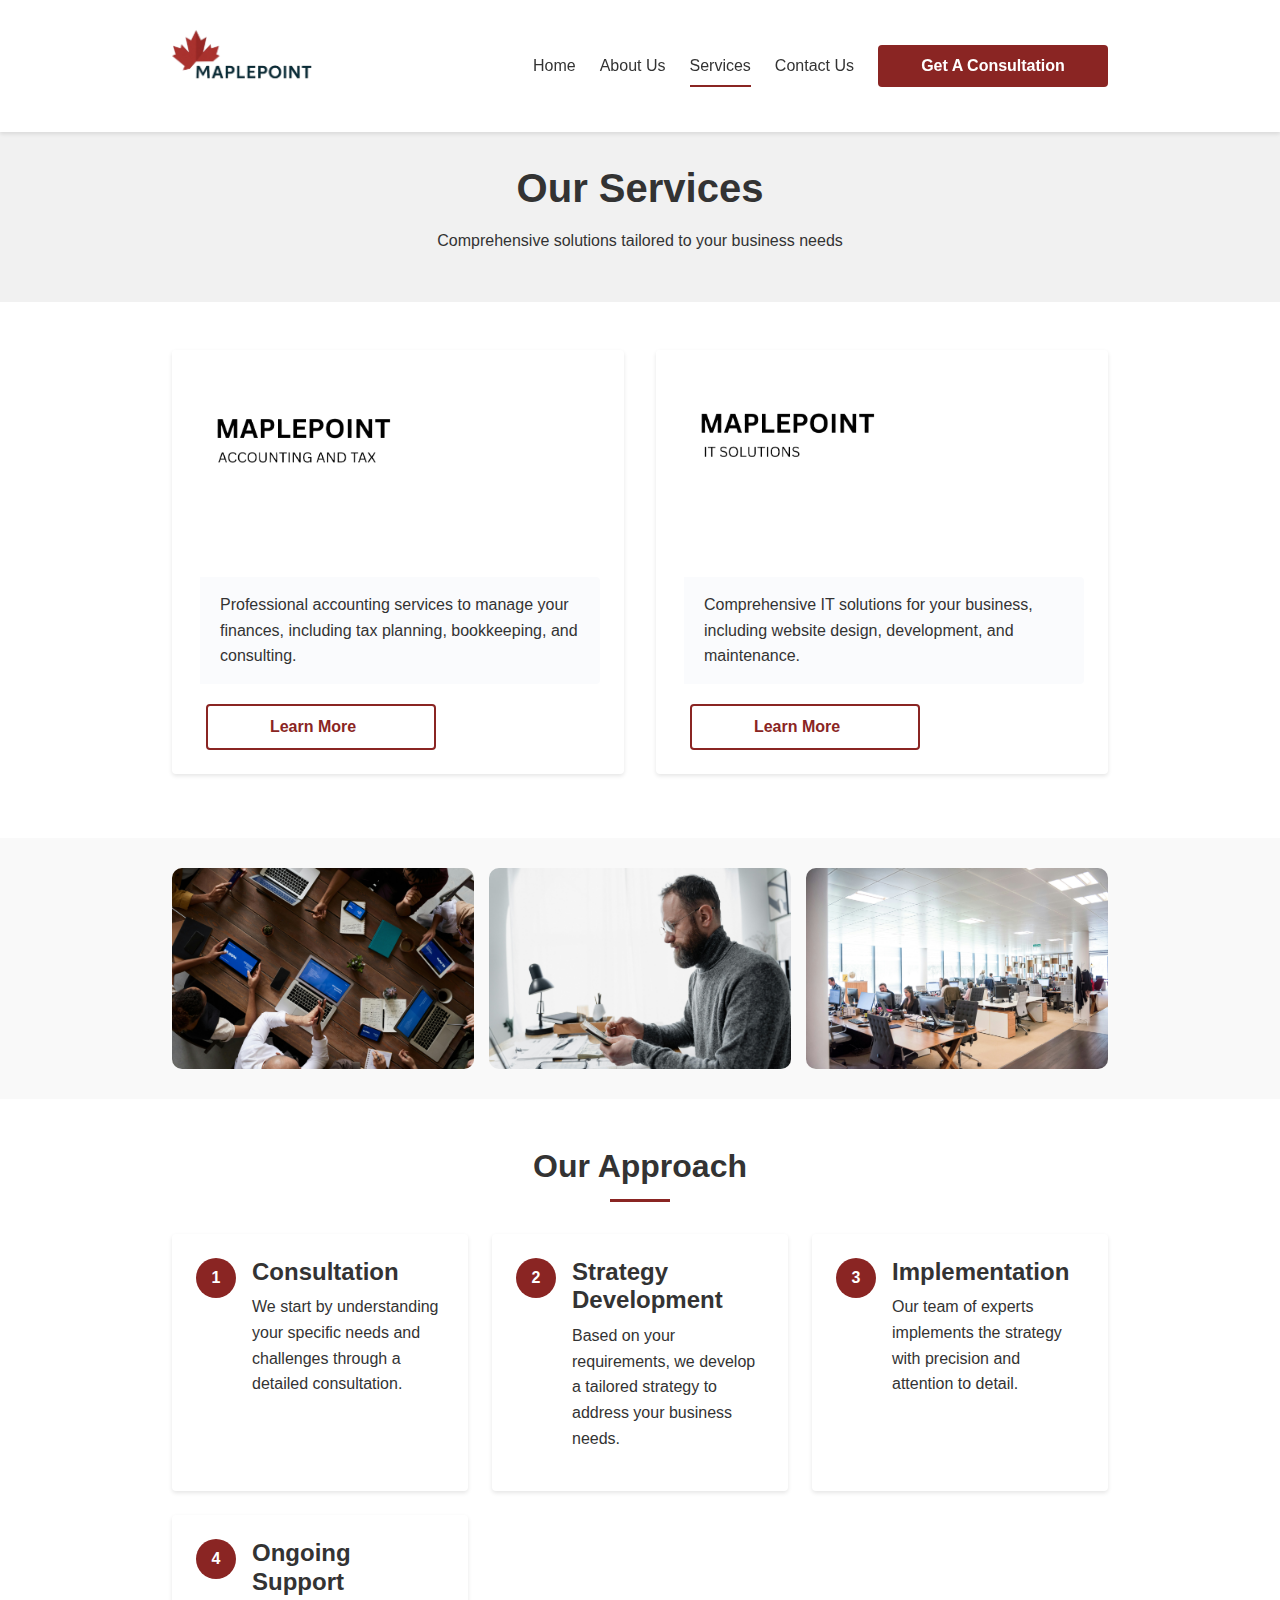
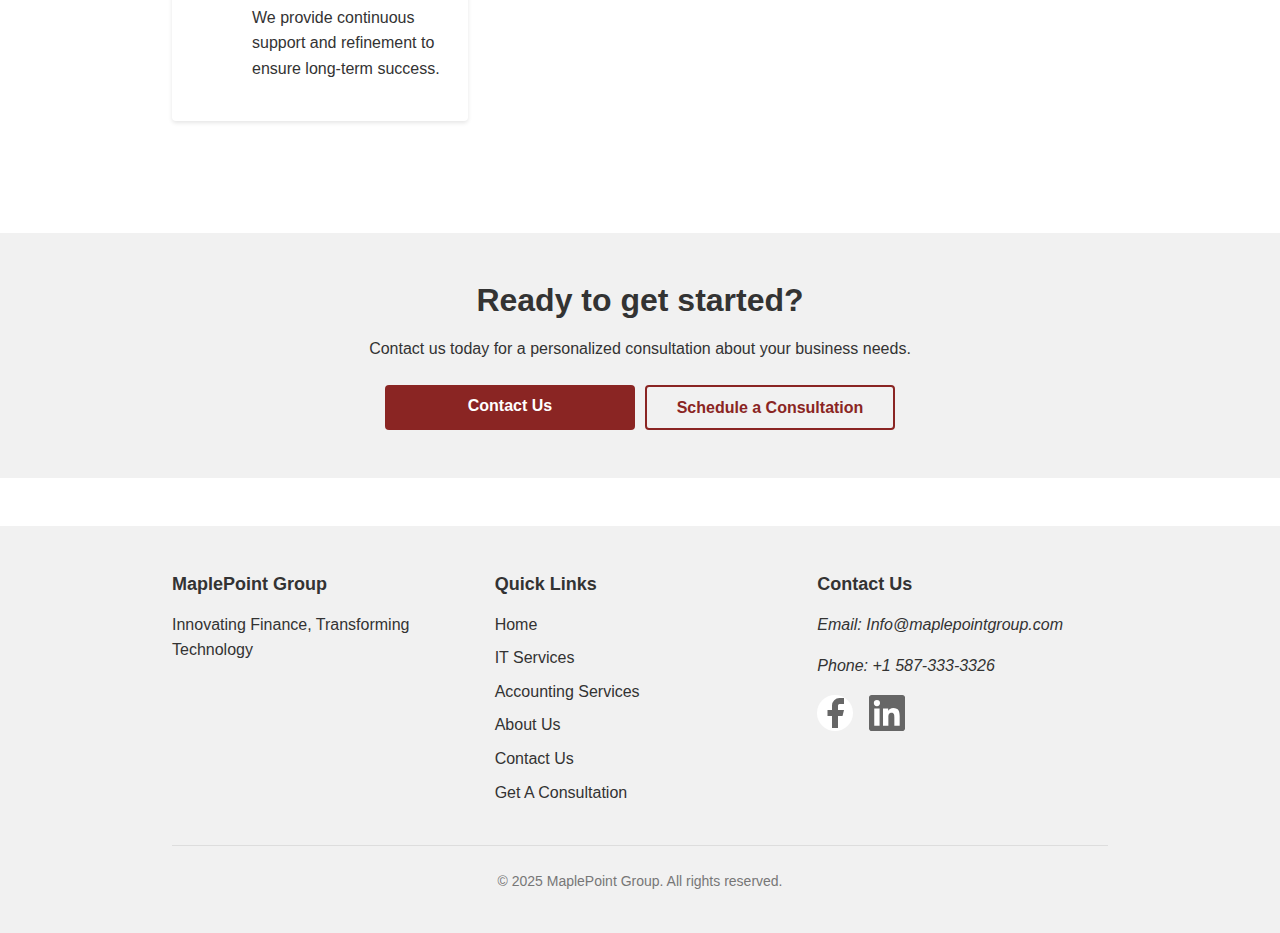
<file: services.html>
<!-- services.html -->
<!DOCTYPE html>
<html lang="en">
    <head>
        <meta charset="UTF-8">
        <meta name="viewport" content="width=device-width, initial-scale=1.0">
        <meta name="description" content="MaplePoint Group - Premium IT and accounting services to help your business thrive">
        <title>MaplePoint Group | Home</title>
      
        <!-- Favicon: PNG -->
        <link rel="icon" href="./assets/favicon.png" type="image/png">
      
        
      
        <link rel="stylesheet" href="style.css">
      </head>
<body>
    <header class="header">
        <div class="container">
            <div class="logo">
                <a href="index.html" aria-label="MaplePoint Group">
                    <img src="./assets/loogoos.png" alt="Maple Point" class="logo-svg">
                </a>
            </div>
            <nav class="nav" role="navigation">
                <button class="menu-toggle" aria-expanded="false" aria-controls="primary-menu" aria-label="Toggle menu">
                    <svg class="menu-icon" viewBox="0 0 24 24" width="24" height="24" aria-hidden="true">
                        <path d="M3 12h18M3 6h18M3 18h18" stroke="currentColor" stroke-width="2" stroke-linecap="round"/>
                    </svg>
                </button>
                <ul id="primary-menu" class="menu">
                    <li class="menu-item"><a href="index.html">Home</a></li>
                    <li class="menu-item"><a href="about.html">About Us</a></li>
                    <li class="menu-item current"><a href="services.html">Services</a></li>
                    <li class="menu-item"><a href="https://form.jotform.com/251346288639064">Contact Us</a></li>
                    <li class="menu-item"><a href="consultation.html" class="btn btn-primary">Get A Consultation</a></li>
                </ul>
            </nav>
        </div>
    </header>

    <main>
        <section class="page-header">
            <div class="container">
                <h1>Our Services</h1>
                <p>Comprehensive solutions tailored to your business needs</p>
            </div>
        </section>

           <section class="services-overview">
            <div class="container">
              <div class="service-cards">
                





                <!-- card 1 -->
                <div class="service-card zoom-on-hover">
                  <div class="service-icon">
                    <img 
                      src="./assets/accounting2.png" 
                      alt="IT service illustration" 
                      width="200" 
                      height="150"
                    >
                  </div>
                  <div class="service-content">
                    <p>Professional accounting services to manage your finances, including tax planning, bookkeeping, and consulting.</p>
                    <a href="maplepoint-accounting.html" class="btn btn-secondary">Learn More</a>
                  </div>
                </div>
                









                <!-- card 2 -->
                <div class="service-card zoom-on-hover">
                  <div class="service-icon">
                    <img 
                      src="./assets/it1.png" 
                      alt="Accounting service illustration" 
                      width="200" 
                      height="150"
                    >
                  </div>
                  <div class="service-content">
                    
                    <p>Comprehensive IT solutions for your business, including website design, development, and maintenance.</p>
                    <a href="maplepoint-it.html" class="btn btn-secondary">Learn More</a>
                  </div>
                </div>
                
              </div>
            </div>
          </section>



          <section class="image-grid">
  <div class="container">
    <div class="grid">
      <div class="grid-item">
        <img src="assets/se1.jpg" alt="Customer Image 1">
      </div>
      <div class="grid-item">
        <img src="assets/se2.jpg" alt="Customer Image 2">
      </div>
      <div class="grid-item">
        <img src="assets/se3.jpg" alt="Customer Image 3">
      </div>
    </div>
  </div>
</section>










        <section class="service-approach">
            <div class="container">
                <h2 class="section-title">Our Approach</h2>
                <div class="approach-steps">
                    <div class="step">
                        <div class="step-number">1</div>
                        <div class="step-content">
                            <h3>Consultation</h3>
                            <p>We start by understanding your specific needs and challenges through a detailed consultation.</p>
                        </div>
                    </div>
                    <div class="step">
                        <div class="step-number">2</div>
                        <div class="step-content">
                            <h3>Strategy Development</h3>
                            <p>Based on your requirements, we develop a tailored strategy to address your business needs.</p>
                        </div>
                    </div>
                    <div class="step">
                        <div class="step-number">3</div>
                        <div class="step-content">
                            <h3>Implementation</h3>
                            <p>Our team of experts implements the strategy with precision and attention to detail.</p>
                        </div>
                    </div>
                    <div class="step">
                        <div class="step-number">4</div>
                        <div class="step-content">
                            <h3>Ongoing Support</h3>
                            <p>We provide continuous support and refinement to ensure long-term success.</p>
                        </div>
                    </div>
                </div>
            </div>
        </section>

        <section class="cta">
            <div class="container">
                <h2>Ready to get started?</h2>
                <p>Contact us today for a personalized consultation about your business needs.</p>
                <div class="cta-buttons">
                    <a href="https://form.jotform.com/251346288639064" class="btn btn-primary">Contact Us</a>
                    <a href="consultation.html" class="btn btn-secondary">Schedule a Consultation</a>
                </div>
            </div>
        </section>
    </main>

    <footer class="footer">
        <div class="container">
            <div class="footer-grid">
                <div class="footer-column">
                    <h3 class="footer-title">MaplePoint Group</h3>
                    <p>Innovating Finance, Transforming Technology</p>
       
                </div>
                <div class="footer-column">
                    <h3 class="footer-title">Quick Links</h3>
                    <ul class="footer-links">
                        <li><a href="index.html">Home</a></li>

                        <li><a href="maplepoint-it.html">IT Services</a></li>
                        <li><a href="maplepoint-accounting.html">Accounting Services</a></li>
                        <li><a href="about.html">About Us</a></li>
                        <li><a href="https://form.jotform.com/251346288639064">Contact Us</a></li>

                        <li><a href="consultation.html" >Get A Consultation</a></li>

                    </ul>
                </div>
                <div class="footer-column">
                    <h3 class="footer-title">Contact Us</h3>
                    <address>
                        <p>Email: <a href="mailto:Info@maplepointgroup.com">Info@maplepointgroup.com</a></p>
                        <p>Phone: <a href="tel:+15551234567">+1 587-333-3326</a></p>
                    </address>
                    
<!-- HTML -->
<div class="social-media">
  <!-- Facebook -->
  <a href="https://www.facebook.com/share/18u4gjGtmw/?mibextid=wwXIfr"
     aria-label="Share on Facebook"
     target="_blank"
     rel="noopener noreferrer">
    <svg class="icon facebook-icon"
         viewBox="0 0 24 24"
         aria-hidden="true">
      <path d="M18 2h-3a5 5 0 0 0-5 5v3H7v4h3v8h4v-8h3l1-4h-4V7a1 1 0 0 1 1-1h3z"
            fill="currentColor"/>
    </svg>
  </a>

  <!-- LinkedIn -->
  <a href="https://www.linkedin.com/company/maplepoint-group/"
     aria-label="Visit our LinkedIn"
     target="_blank"
     rel="noopener noreferrer">
    <svg class="icon linkedin-icon"
         viewBox="0 0 24 24"
         aria-hidden="true">
      <path d="M22.225 0H1.771C.792 0 0 .774 0 1.729v20.542C0 23.226.792 24 1.771 24h20.451C23.208 24 24 23.226 24 22.271V1.729C24 .774 23.208 0 22.225 0zM7.059 20.452H3.503V9h3.556v11.452zM5.28 7.433a2.06 2.06 0 1 1 0-4.12 2.06 2.06 0 0 1 0 4.12zM20.452 20.452h-3.554v-5.568c0-1.327-.027-3.036-1.852-3.036-1.853 0-2.136 1.45-2.136 2.948v5.656H9.346V9h3.414v1.561h.049c.477-.9 1.637-1.85 3.372-1.85 3.605 0 4.27 2.374 4.27 5.465v6.276z"
            fill="currentColor"/>
    </svg>
  </a>
</div>
                </div>
            </div>
            <div class="copyright">
                <p>&copy; 2025 MaplePoint Group. All rights reserved.</p>
            </div>
        </div>
    </footer>

    <script src="script.js" defer></script>
</body>
</html>
</file>
<file: style.css>
/* style.css */

/* --------------------------------------------------------------------------
   Table of Contents:
   1. CSS Reset
   2. Base Styles
   3. Typography
   4. Layout
   5. Components
   6. Navigation
   7. Header
   8. Footer
   9. Hero Section
   10. Why Choose Us Section
   11. Our Values Section
   12. Services
   13. Contact Form
   14. Consultation Page
   15. Animations
   16. Media Queries
   17. Utilities
   -------------------------------------------------------------------------- */

/* --------------------------------------------------------------------------
   1. CSS Reset
   -------------------------------------------------------------------------- */
   *, *::before, *::after {
    box-sizing: border-box;
    margin: 0;
    padding: 0;
  }
  
  html {
    font-size: 62.5%; /* 10px = 1rem */
    scroll-behavior: smooth;
  }
  
  body {
    font-family: -apple-system, BlinkMacSystemFont, 'Segoe UI', Roboto, Oxygen, Ubuntu, Cantarell, 'Open Sans', 'Helvetica Neue', sans-serif;
    font-size: 1.6rem;
    line-height: 1.6;
    color: #333;
    background-color: #fff;
    min-height: 100vh;
    display: flex;
    flex-direction: column;
    overflow-x: hidden;
  }
  
  img, svg {
    max-width: 100%;
    height: auto;
    display: block;
  }
  
  ul, ol {
    list-style: none;
  }
  
  a {
    text-decoration: none;
    color: inherit;
    transition: color 0.3s ease;
  }
  
  button, input, select, textarea {
    font: inherit;
    color: inherit;
    border: none;
    background: none;
  }
  
  button {
    cursor: pointer;
  }
  
  /* --------------------------------------------------------------------------
     2. Base Styles
     -------------------------------------------------------------------------- */
  :root {
    /* Primary Colors */
    --color-primary: #8A2523; /* Maple green accent color */
    --color-primary-light: #7B211F;
    --color-primary-dark: #7B211F;
    
    /* Neutral Colors */
    --color-white: #ffffff;
    --color-light: #f8f8f8;
    --color-light-gray: #f1f1f1;
    --color-gray: #dddddd;
    --color-dark-gray: #666666;
    --color-text: #333333;
    --color-text-light: #777777;
    
    /* Utility Colors */
    --color-success: #28a745;
    --color-error: #dc3545;
    
    /* Spacing */
    --space-xxs: 0.4rem;
    --space-xs: 0.8rem;
    --space-sm: 1.6rem;
    --space-md: 2.4rem;
    --space-lg: 3.2rem;
    --space-xl: 4.8rem;
    --space-xxl: 6.4rem;
    
    /* Font Sizes */
    --font-size-xs: 1.2rem;
    --font-size-sm: 1.4rem;
    --font-size-base: 1.6rem;
    --font-size-md: 1.8rem;
    --font-size-lg: 2.0rem;
    --font-size-xl: 2.4rem;
    --font-size-xxl: 3.2rem;
    --font-size-huge: 4.0rem;
    
    /* Line Heights */
    --line-height-tight: 1.2;
    --line-height-base: 1.6;
    --line-height-loose: 1.8;
    
    /* Border Radius */
    --border-radius-sm: 0.2rem;
    --border-radius: 0.4rem;
    --border-radius-lg: 0.8rem;
    
    /* Shadows */
    --shadow-sm: 0 1px 2px rgba(0, 0, 0, 0.1);
    --shadow: 0 2px 4px rgba(0, 0, 0, 0.1);
    --shadow-lg: 0 4px 8px rgba(0, 0, 0, 0.1);
    
    /* Transitions */
    --transition-fast: 0.2s ease;
    --transition: 0.3s ease;
    --transition-slow: 0.5s ease;
    
    /* Containers */
    --container-width: 120rem;
    --container-padding: 2rem;
    
    /* Z-index layers */
    --z-index-dropdown: 100;
    --z-index-header: 200;
    --z-index-modal: 300;
  }
  
  main {
    flex: 1;
  }
  
  .container {
    width: 100%;
    max-width: var(--container-width);
    margin: 0 auto;
    padding: 0 var(--container-padding);
  }
  
  /* --------------------------------------------------------------------------
     3. Typography
     -------------------------------------------------------------------------- */
  h1, h2, h3, h4, h5, h6 {
    line-height: var(--line-height-tight);
    font-weight: 700;
    margin-bottom: var(--space-sm);
    color: var(--color-text);
  }
  
  h1 {
    font-size: var(--font-size-huge);
  }
  
  h2 {
    font-size: var(--font-size-xxl);
  }
  
  h3 {
    font-size: var(--font-size-xl);
  }
  
  h4 {
    font-size: var(--font-size-lg);
  }
  
  h5 {
    font-size: var(--font-size-md);
  }
  
  h6 {
    font-size: var(--font-size-base);
  }
  
  p {
    margin-bottom: var(--space-sm);
  }
  
  .section-title {
    text-align: center;
    margin-bottom: var(--space-lg);
    position: relative;
    padding-bottom: var(--space-sm);
  }
  
  .section-title::after {
    content: '';
    position: absolute;
    bottom: 0;
    left: 50%;
    transform: translateX(-50%);
    width: 6rem;
    height: 0.3rem;
    background-color: var(--color-primary);
  }
  
  /* --------------------------------------------------------------------------
     4. Layout
     -------------------------------------------------------------------------- */
 section {
  /* top = var(--space-xl), left/right = 0, bottom = var(--space-xxl) */
  padding: var(--space-xl) 0 var(--space-xxl);
}

  
  .page-header {
    background-color: var(--color-light-gray);
    padding: var(--space-lg) 0;
    text-align: center;
  }
  
  .service-header {
    background-color: var(--color-light);
    border-bottom: 1px solid var(--color-gray);
  }
  
  /* --------------------------------------------------------------------------
     5. Components
     -------------------------------------------------------------------------- */
  /* Buttons */
  .btn {
    display: inline-block;
  padding: 0.8rem 2.4rem 0.8rem 1.6rem; /* <-- bump left padding from 0.8 to 1.6 */
    border-radius: var(--border-radius);
    font-weight: 600;
    text-align: center;
    transition: all var(--transition);
    cursor: pointer;
  }

  
  
  .btn-primary {
    background-color: var(--color-primary);
    color: var(--color-white);
  }
  
  .btn-primary:hover, .btn-primary:focus {
    background-color: var(--color-primary-dark);
    transform: translateY(-2px);
  }
  
  .btn-primary:active {
    transform: translateY(0);
  }
  
  .btn-secondary {
    background-color: transparent;
    color: var(--color-primary);
    border: 2px solid var(--color-primary);
  }
  
  .btn-secondary:hover, .btn-secondary:focus {
    background-color: var(--color-primary);
    color: var(--color-white);
    transform: translateY(-2px);
  }
  
  .btn-secondary:active {
    transform: translateY(0);
  }
  
  .btn-large {
    padding: var(--space-sm) var(--space-lg);
    font-size: var(--font-size-md);
  }
  
  /* Cards */
  .card {
    background-color: var(--color-white);
    border-radius: var(--border-radius);
    box-shadow: var(--shadow);
    padding: var(--space-md);
    transition: transform var(--transition), box-shadow var(--transition);
    height: 100%;
  }
  
  .zoom-on-hover:hover {
    transform: translateY(-5px) scale(1.02);
    box-shadow: var(--shadow-lg);
  }
  
  /* Forms */
  .form-group {
    margin-bottom: var(--space-md);
  }
  
  .form-group label {
    display: block;
    margin-bottom: var(--space-xxs);
    font-weight: 600;
  }
  
  .form-group input,
  .form-group select,
  .form-group textarea {
    width: 100%;
    padding: var(--space-xs);
    border: 1px solid var(--color-gray);
    border-radius: var(--border-radius);
    background-color: var(--color-white);
    transition: border-color var(--transition);
  }
  
  .form-group input:focus,
  .form-group select:focus,
  .form-group textarea:focus {
    border-color: var(--color-primary);
    outline: none;
  }
  
  .error-message {
    color: var(--color-error);
    font-size: var(--font-size-sm);
    display: block;
    margin-top: var(--space-xxs);
  }
  
  .form-group input.error,
  .form-group select.error,
  .form-group textarea.error {
    border-color: var(--color-error);
  }
  
  .form-success {
    text-align: center;
    padding: var(--space-lg);
  }
  
  .form-success svg {
    width: 4.8rem;
    height: 4.8rem;
    margin: 0 auto var(--space-sm);
    color: var(--color-success);
  }
  
  /* Accordion */
  .accordion-item {
    border-bottom: 1px solid var(--color-gray);
  }
  
  .accordion-header {
    display: flex;
    justify-content: space-between;
    align-items: center;
    width: 100%;
    text-align: left;
    padding: var(--space-sm) 0;
    background-color: transparent;
    cursor: pointer;
    transition: color var(--transition);
  }
  
  .accordion-header:hover {
    color: var(--color-primary);
  }
  
  .accordion-header span {
    font-weight: 600;
    font-size: var(--font-size-md);
  }
  
  .accordion-icon {
    transition: transform var(--transition);
  }
  
  .accordion-header[aria-expanded="true"] .accordion-icon {
    transform: rotate(45deg);
  }
  
  .accordion-content {
    max-height: 0;
    overflow: hidden;
    transition: max-height var(--transition);
    padding: 0 var(--space-sm);
  }
  
  .accordion-header[aria-expanded="true"] + .accordion-content {
    max-height: 20rem;
    padding-bottom: var(--space-sm);
  }
  
  /* --------------------------------------------------------------------------
     6. Navigation
     -------------------------------------------------------------------------- */
  .nav {
    display: flex;
    align-items: center;
  }
  
  .menu {
    display: flex;
    align-items: center;
  }
  
  .menu-item {
    margin-left: var(--space-md);
    position: relative;
  }
  
  .menu-item a {
    position: relative;
    display: inline-block;
    padding: var(--space-xs) 0;
  }
  
  .menu-item a:not(.btn)::after {
    content: '';
    position: absolute;
    bottom: 0;
    left: 0;
    width: 0;
    height: 2px;
    background-color: var(--color-primary);
    transition: width var(--transition);
  }
  
  .menu-item a:not(.btn):hover::after,
  .menu-item.current a:not(.btn)::after {
    width: 100%;
  }
  
  .menu-toggle {
    display: none;
    background: none;
    border: none;
    cursor: pointer;
    padding: var(--space-xs);
    margin-left: auto;
  }
  
  /* --------------------------------------------------------------------------
     7. Header
     -------------------------------------------------------------------------- */
  .header {
    background-color: var(--color-white);
    box-shadow: var(--shadow);
    padding: var(--space-sm) 0;
    position: sticky;
    top: -6px;
    z-index: var(--z-index-header);
  }
  
  .header .container {
    display: flex;
    justify-content: space-between;
    align-items: center;
  }
  
   .logo {
    flex-shrink: 0;
  }
  .logo-svg {
    height: 100px; /* Adjust as needed */
    width: auto;
  }
  
  /* --------------------------------------------------------------------------
     8. Footer
     -------------------------------------------------------------------------- */
  .footer {
    background-color: var(--color-light-gray);
    padding: var(--space-xl) 0 var(--space-md);
    margin-top: var(--space-xl);
  }
  
  .footer-grid {
    display: grid;
    grid-template-columns: repeat(auto-fit, minmax(25rem, 1fr));
    gap: var(--space-lg);
    margin-bottom: var(--space-lg);
  }
  
  .footer-title {
    font-size: var(--font-size-md);
    margin-bottom: var(--space-sm);
  }
  
  .footer-links li {
    margin-bottom: var(--space-xs);
  }
  
  .footer-links a:hover {
    color: var(--color-primary);
  }
  
  .social-media {
    display: flex;
    margin-top: var(--space-sm);
  }
  
  .social-media a {
    display: flex;
    align-items: center;
    justify-content: center;
    width: 3.6rem;
    height: 3.6rem;
    border-radius: 50%;
    background-color: var(--color-white);
    color: var(--color-dark-gray);
    margin-right: var(--space-sm);
    transition: all var(--transition);
  }
  
  .social-media a:hover {
    background-color: var(--color-primary);
    color: var(--color-white);
    transform: translateY(-3px);
  }
  
  .copyright {
    text-align: center;
    font-size: var(--font-size-sm);
    color: var(--color-text-light);
    border-top: 1px solid var(--color-gray);
    padding-top: var(--space-md);
  }
  
  /* --------------------------------------------------------------------------
     9. Hero Section
     -------------------------------------------------------------------------- */
     .hero {
      padding: var(--space-xxl) 0 calc(var(--space-xxl) * 2);
     
      text-align: center;
      position: relative;
    }
    
  
  .hero-title {
    font-size: var(--font-size-huge);
    margin-bottom: var(--space-md);
  }
  
  .hero-subtitle {
    font-size: var(--font-size-xl);
    color: var(--color-text-light);
    margin-bottom: var(--space-lg);
    max-width: 70rem;
    margin-left: auto;
    margin-right: auto;
  }
  
  .hero .btn {
    margin-bottom: var(--space-lg);
  }
  
  .hero-image {
    margin: 0 auto;
    max-width: 60rem;
  }
  
  /* --------------------------------------------------------------------------
     10. Why Choose Us Section
     -------------------------------------------------------------------------- */
  .why-choose-us {
    background-color: var(--color-light);
  }
  
  .cards {
    display: grid;
    grid-template-columns: repeat(auto-fit, minmax(25rem, 1fr));
    gap: var(--space-md);
  }
  
  /* --------------------------------------------------------------------------
     11. Our Values Section
     -------------------------------------------------------------------------- */
  .our-values {
    background-color: var(--color-white);
  }
  
  .values-grid {
    display: grid;
    grid-template-columns: repeat(auto-fit, minmax(30rem, 1fr));
    gap: var(--space-md);
  }
  
  .value-card {
    background-color: var(--color-light);
    border-radius: var(--border-radius);
    padding: var(--space-md);
    transition: background-color var(--transition);
    cursor: pointer;
  }
  
  .value-card:hover {
    background-color: var(--color-white);
    box-shadow: var(--shadow);
  }
  
  .value-title {
    margin-bottom: var(--space-xs);
    position: relative;
    padding-bottom: var(--space-xs);
  }
  
  .value-title::after {
    content: '';
    position: absolute;
    bottom: 0;
    left: 0;
    width: 4rem;
    height: 2px;
    background-color: var(--color-primary);
    transition: width var(--transition);
  }
  
  .value-card:hover .value-title::after {
    width: 100%;
  }
  
  .value-content {
    margin-top: var(--space-sm);
    max-height: 0;
    overflow: hidden;
    transition: max-height var(--transition);
  }
  
  .value-card:hover .value-content {
    max-height: 20rem;
  }
  
  /* --------------------------------------------------------------------------
     12. Services
     -------------------------------------------------------------------------- */
  .service-cards {
    display: grid;
    grid-template-columns: repeat(auto-fit, minmax(30rem, 1fr));
    gap: var(--space-lg);
  }
  
  .service-card {
    display: flex;
    flex-direction: column;
    background-color: var(--color-white);
    border-radius: var(--border-radius);
    box-shadow: var(--shadow);
    overflow: hidden;
    transition: transform var(--transition), box-shadow var(--transition);
  }
  
  .service-icon {
    margin-bottom: var(--space-sm);
    color: var(--color-primary);
    display: flex;
justify-content: flex-start;
    align-items: center;
    padding: var(--space-sm);
  }
  
  .service-content {
    flex: 1;
    padding: 0 var(--space-md) var(--space-md);
    display: flex;
    flex-direction: column;
  }
  
  .service-content h3 {
    margin-bottom: var(--space-sm);
  }
  
  .service-content p {
    margin-bottom: var(--space-md);
  }
  
  .service-content .btn {
  margin-top: auto;
  align-self: flex-start;
  /* top | right | bottom | left */
}

  
  .service-description {
    display: flex;
    flex-direction: column;
    align-items: center;
    text-align: center;
    max-width: 80rem;
    margin: 0 auto var(--space-xl);
  }
  
  .service-description .service-icon {
    margin-bottom: var(--space-md);
  }
  
  .offerings-grid {
    display: grid;
    grid-template-columns: repeat(auto-fit, minmax(28rem, 1fr));
    gap: var(--space-lg);
  }
  
  .offering-card {
    background-color: var(--color-white);
    border-radius: var(--border-radius);
    box-shadow: var(--shadow);
    padding: var(--space-md);
    height: 100%;
  }
  
  .offering-card h3 {
    margin: var(--space-sm) 0;
    color: var(--color-primary);
  }
  
  .offering-card ul {
    list-style: disc;
    padding-left: var(--space-md);
  }
  
  .offering-card li {
    margin-bottom: var(--space-xs);
  }
  
  .process-steps, .approach-steps {
    display: grid;
    grid-template-columns: repeat(auto-fit, minmax(25rem, 1fr));
    gap: var(--space-md);
  }
  
  .process-step, .step {
    display: flex;
    align-items: flex-start;
    background-color: var(--color-white);
    border-radius: var(--border-radius);
    box-shadow: var(--shadow);
    padding: var(--space-md);
  }
  
  .step-number {
    display: flex;
    align-items: center;
    justify-content: center;
    width: 4rem;
    height: 4rem;
    border-radius: 50%;
    background-color: var(--color-primary);
    color: var(--color-white);
    font-weight: 600;
    margin-right: var(--space-sm);
    flex-shrink: 0;
  }
  
  .step-content {
    flex: 1;
  }
  
  .step-content h3 {
    margin-bottom: var(--space-xs);
  }
  
  .benefits-grid {
    display: grid;
    grid-template-columns: repeat(auto-fit, minmax(20rem, 1fr));
    gap: var(--space-md);
  }
  
  .benefit {
    display: flex;
    align-items: flex-start;
    margin-bottom: var(--space-sm);
  }
  
  .benefit-icon {
    color: var(--color-primary);
    margin-right: var(--space-sm);
    flex-shrink: 0;
  }
  
  .cta {
    background-color: var(--color-light-gray);
    text-align: center;
    padding: var(--space-xl) 0;
    margin-top: var(--space-xl);
  }
  
  .cta h2 {
    margin-bottom: var(--space-sm);
  }
  
  .cta p {
    margin-bottom: var(--space-md);
    max-width: 60rem;
    margin-left: auto;
    margin-right: auto;
  }
  
  .cta-buttons {
    display: flex;
    justify-content: center;
    gap: var(--space-md);
  }
  
  /* --------------------------------------------------------------------------
     13. Contact Form
     -------------------------------------------------------------------------- */
  .contact-grid {
    display: grid;
    grid-template-columns: 1fr 1fr;
    gap: var(--space-xl);
    align-items: center;
  }
  
  .contact-info {
    padding-right: var(--space-lg);
  }
  
  .contact-details {
    margin-top: var(--space-lg);
  }
  
  .contact-item {
    display: flex;
    align-items: center;
    margin-bottom: var(--space-md);
  }
  
  .contact-item svg {
    margin-right: var(--space-sm);
    color: var(--color-primary);
  }
  
  .contact-form {
    background-color: var(--color-white);
    border-radius: var(--border-radius);
    box-shadow: var(--shadow);
    padding: var(--space-lg);
  }
  
  .form-container {
    position: relative;
  }
  
  .form-success {
    position: absolute;
    top: 0;
    left: 0;
    width: 100%;
    height: 100%;
    background-color: var(--color-white);
    border-radius: var(--border-radius);
    display: flex;
    flex-direction: column;
    justify-content: center;
    align-items: center;
    opacity: 0;
    visibility: hidden;
    transition: opacity var(--transition), visibility var(--transition);
  }
  
  .form-success.visible {
    opacity: 1;
    visibility: visible;
  }
  
  /* --------------------------------------------------------------------------
     14. Consultation Page
     -------------------------------------------------------------------------- */
  .consultation-content {
    max-width: 80rem;
    margin: 0 auto;
    text-align: center;
  }
  
  .consultation-benefits {
    margin: var(--space-lg) 0;
    display: grid;
    grid-template-columns: repeat(auto-fit, minmax(25rem, 1fr));
    gap: var(--space-md);
  }
  
  .calendly-container {
    margin-top: var(--space-lg);
  }
  
  .calendly-btn {
    margin-bottom: var(--space-sm);
  }
  
  .consultation-note {
    font-size: var(--font-size-sm);
    color: var(--color-text-light);
  }
  
  .testimonial-grid {
    display: grid;
    grid-template-columns: repeat(auto-fit, minmax(30rem, 1fr));
    gap: var(--space-lg);
  }
  
  .testimonial {
    background-color: var(--color-white);
    border-radius: var(--border-radius);
    box-shadow: var(--shadow);
    padding: var(--space-lg);
    position: relative;
  }
  
  .testimonial-content {
    margin-bottom: var(--space-md);
    position: relative;
  }
  
  .testimonial-content::before {
    content: '"';
    font-size: 8rem;
    position: absolute;
    top: -3rem;
    left: -2rem;
    color: var(--color-gray);
    opacity: 0.5;
    z-index: -1;
  }
  
  .testimonial-author {
    font-style: italic;
    color: var(--color-text-light);
  }
  
  /* --------------------------------------------------------------------------
     15. Animations
     -------------------------------------------------------------------------- */
  @keyframes fadeIn {
    from {
      opacity: 0;
      transform: translateY(2rem);
    }
    to {
      opacity: 1;
      transform: translateY(0);
    }
  }
  
  .fade-in {
    animation: fadeIn 1s ease forwards;
    opacity: 0;
  }
  
  .fade-in:nth-child(1) {
    animation-delay: 0.2s;
  }
  
  .fade-in:nth-child(2) {
    animation-delay: 0.4s;
  }
  
  .fade-in:nth-child(3) {
    animation-delay: 0.6s;
  }
  
  /* Lazy Loading */
  .lazy-load {
    opacity: 0;
    transition: opacity var(--transition);
  }
  
  .lazy-load.loaded {
    opacity: 1;
  }
  
  /* --------------------------------------------------------------------------
     16. Media Queries
     -------------------------------------------------------------------------- */
  /* Mobile (up to 480px) */
  @media (max-width: 480px) {
    html {
      font-size: 58%;
    }
  
    .hero-title {
      font-size: var(--font-size-xxl);
    }
  
    .hero-subtitle {
      font-size: var(--font-size-lg);
    }
  
    .cta-buttons {
      flex-direction: column;
      gap: var(--space-sm);
    }
  
    .contact-grid {
      grid-template-columns: 1fr;
    }
  
    .contact-info {
      padding-right: 0;
      margin-bottom: var(--space-lg);
    }
  }
  
  /* Tablet (481px to 768px) */
  @media (max-width: 768px) {
    .menu {
      position: fixed;
      top: 0;
      right: 0;
      height: 100vh;
      width: 70%;
      max-width: 30rem;
      background-color: var(--color-white);
      box-shadow: var(--shadow-lg);
      flex-direction: column;
      justify-content: flex-start;
      align-items: flex-start;
      padding: var(--space-xl) var(--space-lg);
      transform: translateX(100%);
      transition: transform var(--transition);
      z-index: var(--z-index-modal);
      overflow-y: auto;
    }
  
    .menu.active {
      transform: translateX(0);
    }
  
    .menu-item {
      margin: 0 0 var(--space-md) 0;
      width: 100%;
    }
  
    .menu-item a {
      width: 100%;
      display: block;
    }
  
    .menu-toggle {
      display: block;
      z-index: var(--z-index-modal) + 1;
    }
  
    .contact-grid {
      grid-template-columns: 1fr;
    }
  }
  
  /* Laptop (769px to 1024px) */
  @media (max-width: 1024px) {
    .service-cards {
      grid-template-columns: 1fr;
    }
  }
  
  /* Desktop (1025px and above) */
  @media (min-width: 1025px) {
    .container {
      padding: 0 var(--space-lg);
    }
  }
  
  /* --------------------------------------------------------------------------
     17. Utilities
     -------------------------------------------------------------------------- */
  .hidden {
    display: none !important;
  }
  
  .visually-hidden {
    position: absolute;
    width: 1px;
    height: 1px;
    padding: 0;
    margin: -1px;
    overflow: hidden;
    clip: rect(0, 0, 0, 0);
    white-space: nowrap;
    border: 0;
  }
  
  .text-center {
    text-align: center;
  }
  
  .text-left {
    text-align: left;
  }
  
  .text-right {
    text-align: right;
  }
  
  .mt-sm {
    margin-top: var(--space-sm);
  }
  
  .mt-md {
    margin-top: var(--space-md);
  }
  
  .mt-lg {
    margin-top: var(--space-lg);
  }
  
  .mb-sm {
    margin-bottom: var(--space-sm);
  }
  
  .mb-md {
    margin-bottom: var(--space-md);
  }
  
  .mb-lg {
    margin-bottom: var(--space-lg);
  }
  

 /* .service-icon img {
  display: block;      
  max-width: 100%;     
  height: auto;        
} */














/* Option A: apply to ALL buttons */
.btn {
  display: inline-block;
  width: 230px;           /* sets a fixed width */
  /* …other existing rules… */
}

/* Option B: only target the consultation button */
.btn.btn-primary {
  display: inline-block;
  min-width: 200px;       /* ensures it’s at least 200px, but can grow */
  /* inherits other .btn properties via your existing selector */
}

















.service-description {
  padding: 60px 20px;
  background: #ffffff;
}

.container {
  max-width: 1000px;
  margin: 0 auto;
}

.service-card {
  display: flex;
  align-items: flex-start;
  background: #fff;
  border-radius: 10px;
  overflow: hidden;
  box-shadow: 0 4px 12px rgba(0,0,0,0.08);
}

.service-icon {
  flex: 0 0 250px;
  background: linear-gradient(120deg, #ffffff, #ffffff);
  padding: 30px;
  text-align: center;
  
}





.service-icon {
  /* make wrapper fill the available space */
  width: 100%;
  /* now center anything inside it */
  display: flex;
  justify-content: center;
  align-items: center; /* if you also want vertical centering */
}

.service-icon img {
  display: block;        /* so margin tricks work */
  max-width: 250px;      /* your chosen cap */
  width: 100%;
  height: auto;
  /* margin no longer needed when using flexbox */
}


.service-text {
  background: #fafbfd;
  border-left: 4px solid #ffffff;
  padding: 15px 20px;
  margin-bottom: 20px;
  line-height: 1.6;
  color: #333;
  border-radius: 4px;
  transition: background 0.3s ease;
}


/* service-card layout */
.service-card {
  display: flex;
  align-items: flex-start;
  flex-wrap: wrap;
}

/* icon wrapper: full width on small, fixed on large */
.service-icon {
  flex: 0 0 250px;    /* reserve 250px for the image on wide screens */
  width: 100%;        /* full width on narrow screens */
  display: flex;
  justify-content: center;
  align-items: center;
  padding: 20px;
}

/* center & constrain the image */
.service-icon img {
  display: block;
  width: 100%;
  max-width: 250px;
  height: auto;
}

/* content next to icon */
.service-content {
  flex: 1;
  padding: 30px 40px;
}

/* text styling */
.service-content p {
  background: #fafbfd;
  border-left: 4px solid #ffffff;
  padding: 15px 20px;
  margin-bottom: 20px;
  line-height: 1.6;
  color: #333;
  border-radius: 4px;
  transition: background 0.3s ease;
}

.service-content p:hover {
  background: #f0f1f7;
}

/* responsive breakpoint */
@media (max-width: 768px) {
  .service-card {
    flex-direction: column;
  }
  .service-icon,
  .service-content {
    padding: 20px;
  }
}
















.cta-buttons {
  display: flex;               /* turn it into a flex container */
  justify-content: center;     /* center items horizontally */
  flex-wrap: wrap;             /* allow wrapping on narrow viewports */
  gap: 1rem;                   /* space between buttons */
  margin-top: 1.5rem;          /* space above the buttons */
}

.cta-buttons .btn {
  flex: 1 1 auto;              /* grow/shrink equally */
  min-width: 150px;            /* don’t get too small */
  max-width: 250px;            /* don’t grow too large */
  text-align: center;          /* center the text inside */
  padding: 0.75rem 1.5rem;
  display: inline-block;
  text-decoration: none;
}

/* On very small screens, stack them vertically */
@media (max-width: 480px) {
  .cta-buttons {
    flex-direction: column;
    gap: 0.75rem;
  }
  .cta-buttons .btn {
    width: 100%;               /* full width of container */
    max-width: none;
  }
}




/* Hero Section Styling */
.hero {
  background: #ffffff; /* Light neutral background */
  padding: 8rem 2rem;
  text-align: center;
  justify-content: center;
}

.hero-title {
  font-size: 3.6rem;
  font-weight: 700;
  color: #000000;
  margin-bottom: 2rem;
}

.hero-subtitle {
  font-size: 1.7rem;
  max-width: 900px;
  margin: 0 auto;
  color: #333;
  line-height: 1.8;
  padding: 0 1rem;
}

.hero-subtitle1 {
  font-size: 1.7rem;
  font-weight: 700;
  max-width: 900px;
  margin: 0 auto;
  color: #333;
  line-height: 1.8;
  padding: 0 1rem;
  margin-bottom: 1.7rem; /* Adds spacing below the slogan */
}




/* Optional: Fade-in animation */
.fade-in {
  opacity: 0;
  animation: fadeIn 1s ease-in forwards;
}

@keyframes fadeIn {
  to {
    opacity: 1;
  }
}





















/* Team Section Container */
.team-members {
  padding: 60px 0;
  background-color: #f9f9f9;
}

/* Section Title */
.team-members .section-title {
  text-align: center;
  font-size: 3rem;
  margin-bottom: 1.5rem;
  color: #222;
  font-weight: 700;
}

/* Grid Layout */
.team-grid {
  display: grid;
  grid-template-columns: repeat(auto-fit, minmax(180px, 1fr));
  gap: 1.5rem;
  max-width: 1000px;
  margin: 0 auto;
  padding: 0 1rem;
}

/* Individual Card */
.team-card {
  background: #ffffff;
  padding: 1.25rem;
  border-radius: 0.75rem;
  box-shadow: 0 4px 12px rgba(0,0,0,0.06);
  transition: transform 0.2s ease, box-shadow 0.2s ease;
  text-align: center;
}

/* Hover Effect */
.team-card:hover {
  transform: translateY(-5px);
  box-shadow: 0 8px 20px rgba(0,0,0,0.1);
}

/* Name Styling */
.team-card h3 {
  font-size: 2rem;
  margin: 0 0 0.5rem;
  color: #0a0a0a;
}

/* Credentials Styling */
.team-card p {
  font-size: 1.4rem;
  color: #555555;
  margin: 0;
  font-style: italic;
}






















/* ============================
   Responsive Image Grid
   ============================ */
.image-grid {
  background-color: #f9f9f9;
  padding: 3rem 0;
}

.image-grid .grid {
  display: grid;
  /* 4 columns at full-width, auto-fit into smaller cols */
  grid-template-columns: repeat(auto-fit, minmax(220px, 1fr));
  gap: 1.5rem;
}

.image-grid .grid-item {
  overflow: hidden; /* clip overflow when zooming */
  border-radius: 1rem;
}

.image-grid .grid-item img {
  width: 100%;
  height: auto;
  display: block;
  /* subtle card look */
  box-shadow: 0 4px 8px rgba(0,0,0,0.1);
  transition: transform 0.3s ease, box-shadow 0.3s ease;
}

.image-grid .grid-item img:hover {
  transform: scale(1.05);
  box-shadow: 0 8px 16px rgba(0,0,0,0.2);
}

@media (max-width: 480px) {
  .container {
    padding: 1rem;       /* keep some page padding */
  }

  .image-grid {
    padding: 2rem 0;     /* vertical spacing */
  }

  .image-grid .grid {
    display: grid;
    grid-template-columns: 1fr;  /* one per row */
    gap: 1rem;                   /* space between items */
  }
@media (max-width: 480px) {
  /* … your existing mobile rules … */

  .image-grid .grid-item {
    padding: 0.75rem;
    border-radius: 1rem;   /* ← keep the container rounded */
    overflow: hidden;        /* ← clip the img inside */
  }

  .image-grid .grid-item img {
    width: 100%;
    height: auto;
    object-fit: contain;
    box-shadow: 0 4px 8px rgba(0,0,0,0.1);
    border-radius: 1rem;   /* ← round the image itself */
  }
}}










.service-card {
  display: flex;
  flex-direction: column;          /* stacked by default (mobile) */
  background-color: var(--color-white);
  border-radius: var(--border-radius);
  box-shadow: var(--shadow);
  overflow: hidden;
  transition: transform var(--transition), box-shadow var(--transition);
  
}

.service-icon {
  margin-bottom: var(--space-sm);
  display: flex;
  justify-content: flex-start;     /* was “left” – now correct */
  align-items: center;
  padding: var(--space-sm);
}

/* … your other rules … */

/* On wider screens, put img & text side by side */
@media (min-width: 768px) {
  .service-card {
    flex-direction: row;
    align-items: center;
  }

  .service-icon {
    margin-right: var(--space-md);
  }

  .service-content {
    padding: var(--space-md);
  }
}


.service-content .btn {
  margin-top: auto;
  align-self: flex-start;
  padding: 0.8rem 2.4rem 0.8rem 0.8rem;
  margin-left: 1rem; /* ← pushes the button right */
}
























.certifications {
  /* shrink-to-fit its children instead of 100% width */
  display: inline-flex;
  align-items: center;
  justify-content: center;  /* center logos in the card */
  gap: 2rem;                /* space between ACCA & CPA */

  /* styling the card */
  padding: 1.5rem 2rem;
  background-color: #ffffff;
  border-radius: 1rem;
  box-shadow: 0 4px 12px rgba(0,0,0,0.1);

  /* optional centering on page */
  margin: 2rem auto;
}

.cert-logo {
  /* fluid sizing */
  width: clamp(80px, 12vw, 120px);
  height: auto;
  object-fit: contain;
  transition: transform 0.25s ease, opacity 0.25s ease;
  cursor: pointer;
  order: 2;
}

.cert-logo {
  /* shrink overall a bit: min 60px, max 100px */
  width: clamp(60px, 10vw, 100px);
  height: auto;

}

.cpa-logo {
  /* keep CPA slightly bigger but still scaled down: min 80px, max 140px */
  width: clamp(80px, 12vw, 140px);
  height: auto;
      order: 1;

}


/* tablet tweak */
@media (max-width: 768px) {
  .certifications { padding: 1.25rem 1.5rem; gap: 1.5rem; }
  .cert-logo { width: clamp(70px, 15vw, 100px); }
  .cpa-logo   { width: clamp(90px, 20vw, 140px); }
}

/* mobile: stack nicely if you prefer */
@media (max-width: 480px) {
  .certifications {
    display: flex;
    flex-direction: column;
    padding: 1rem;
    gap: 1.25rem;
  }
  .cert-logo, .cpa-logo {
    width: 60%;
    max-width: 140px;
    margin: 0 auto;
  }
}
</file>
